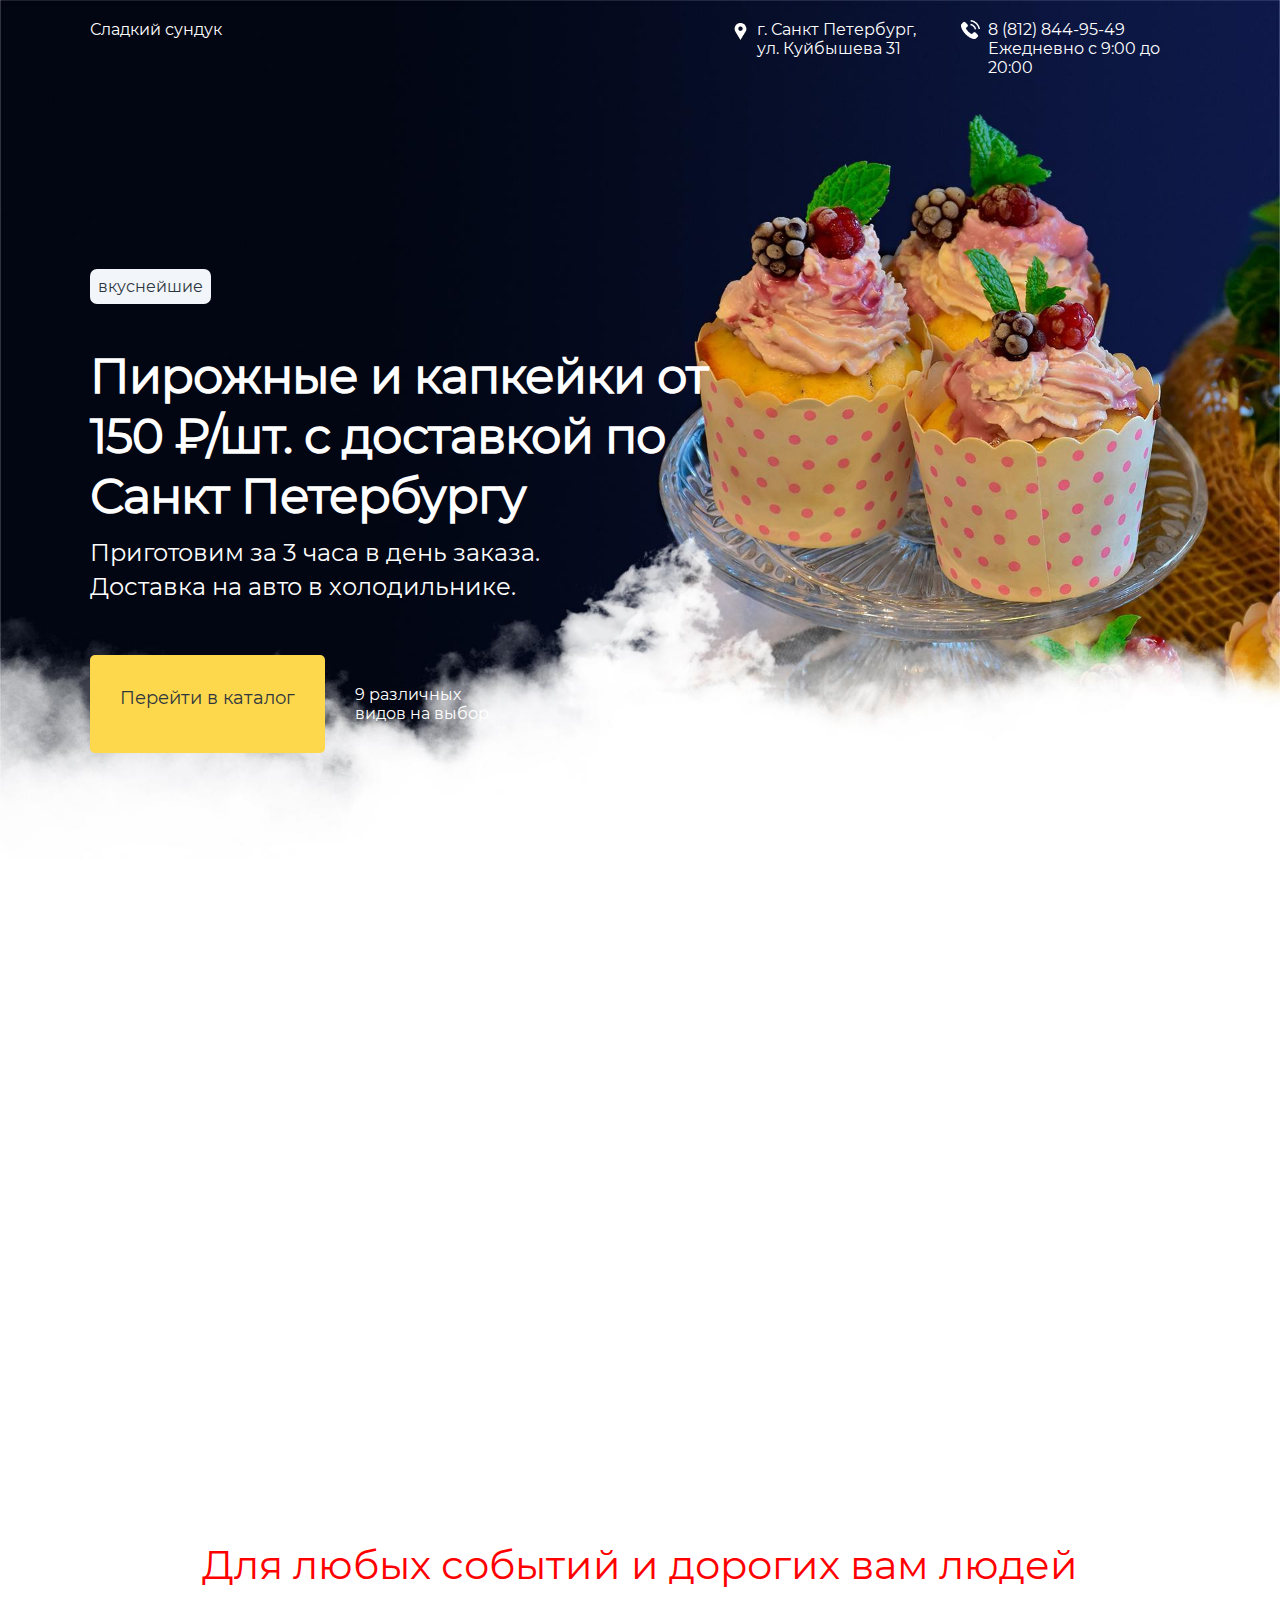
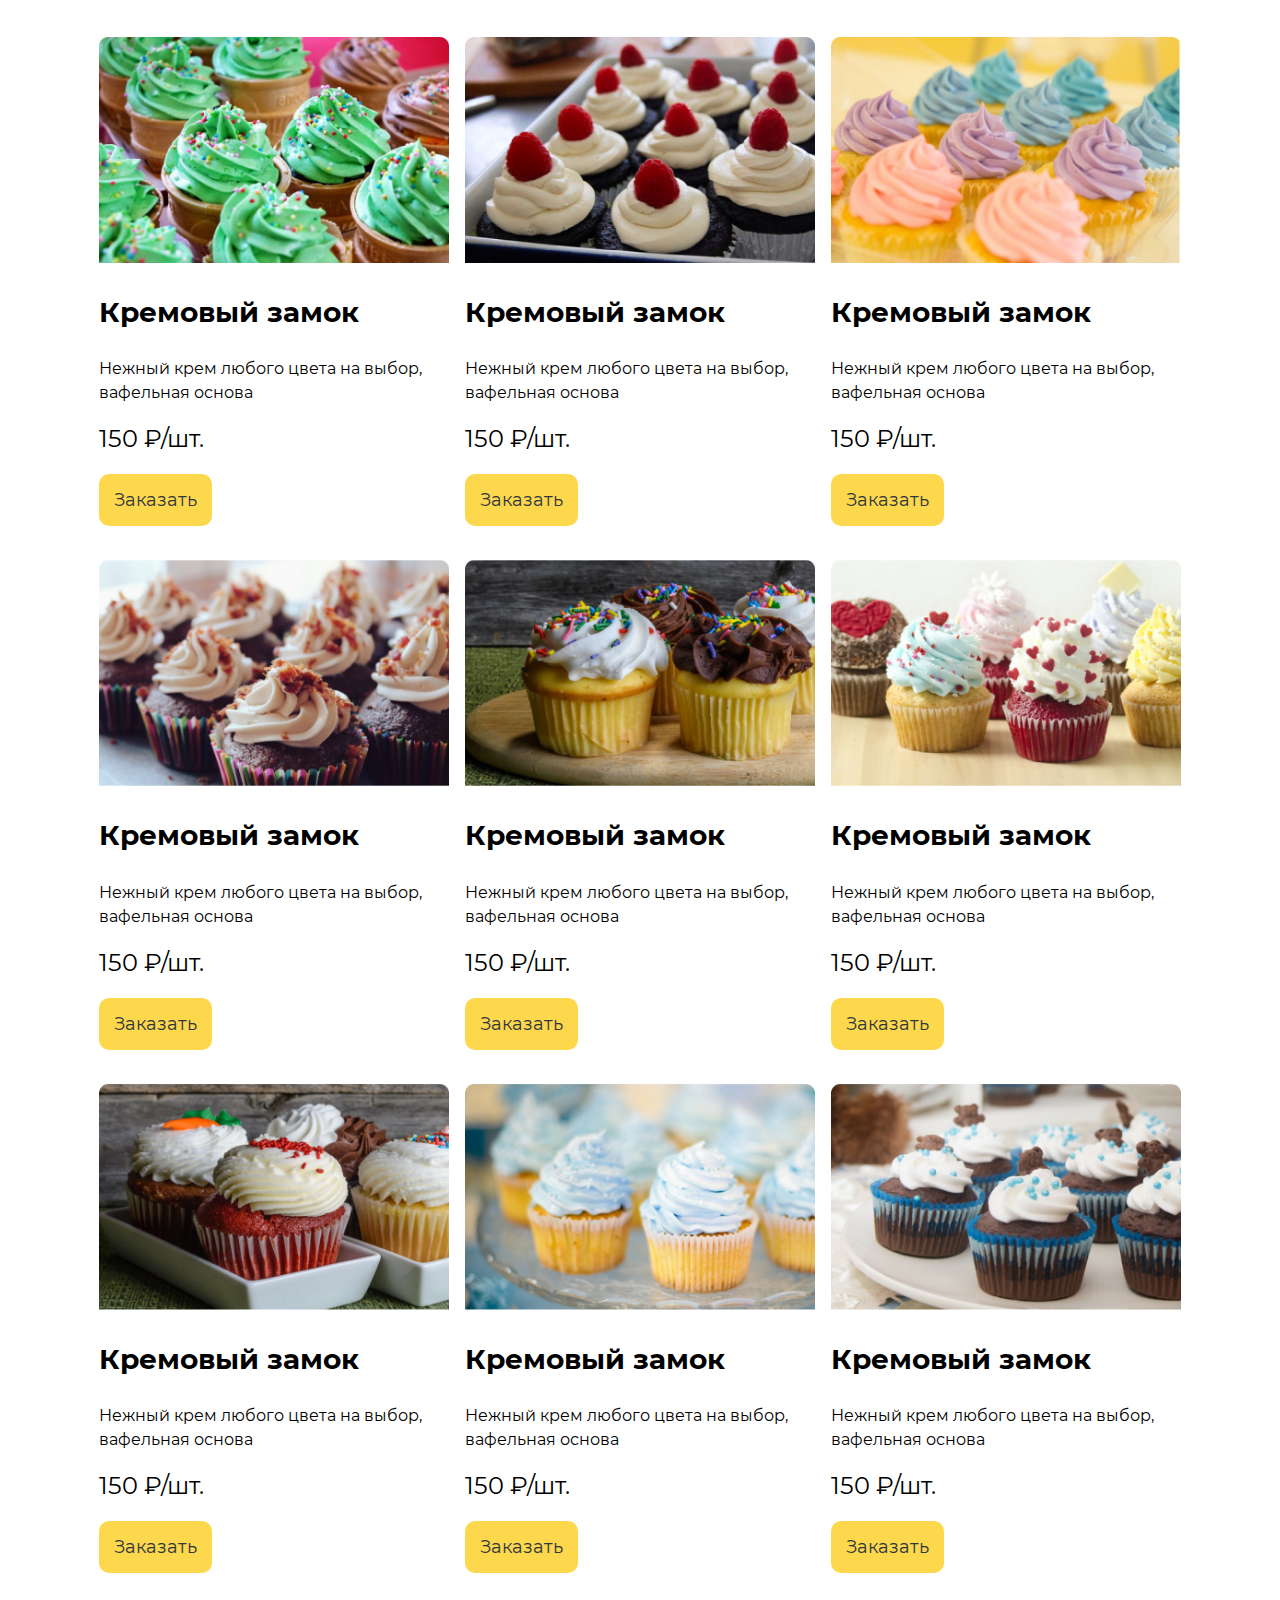
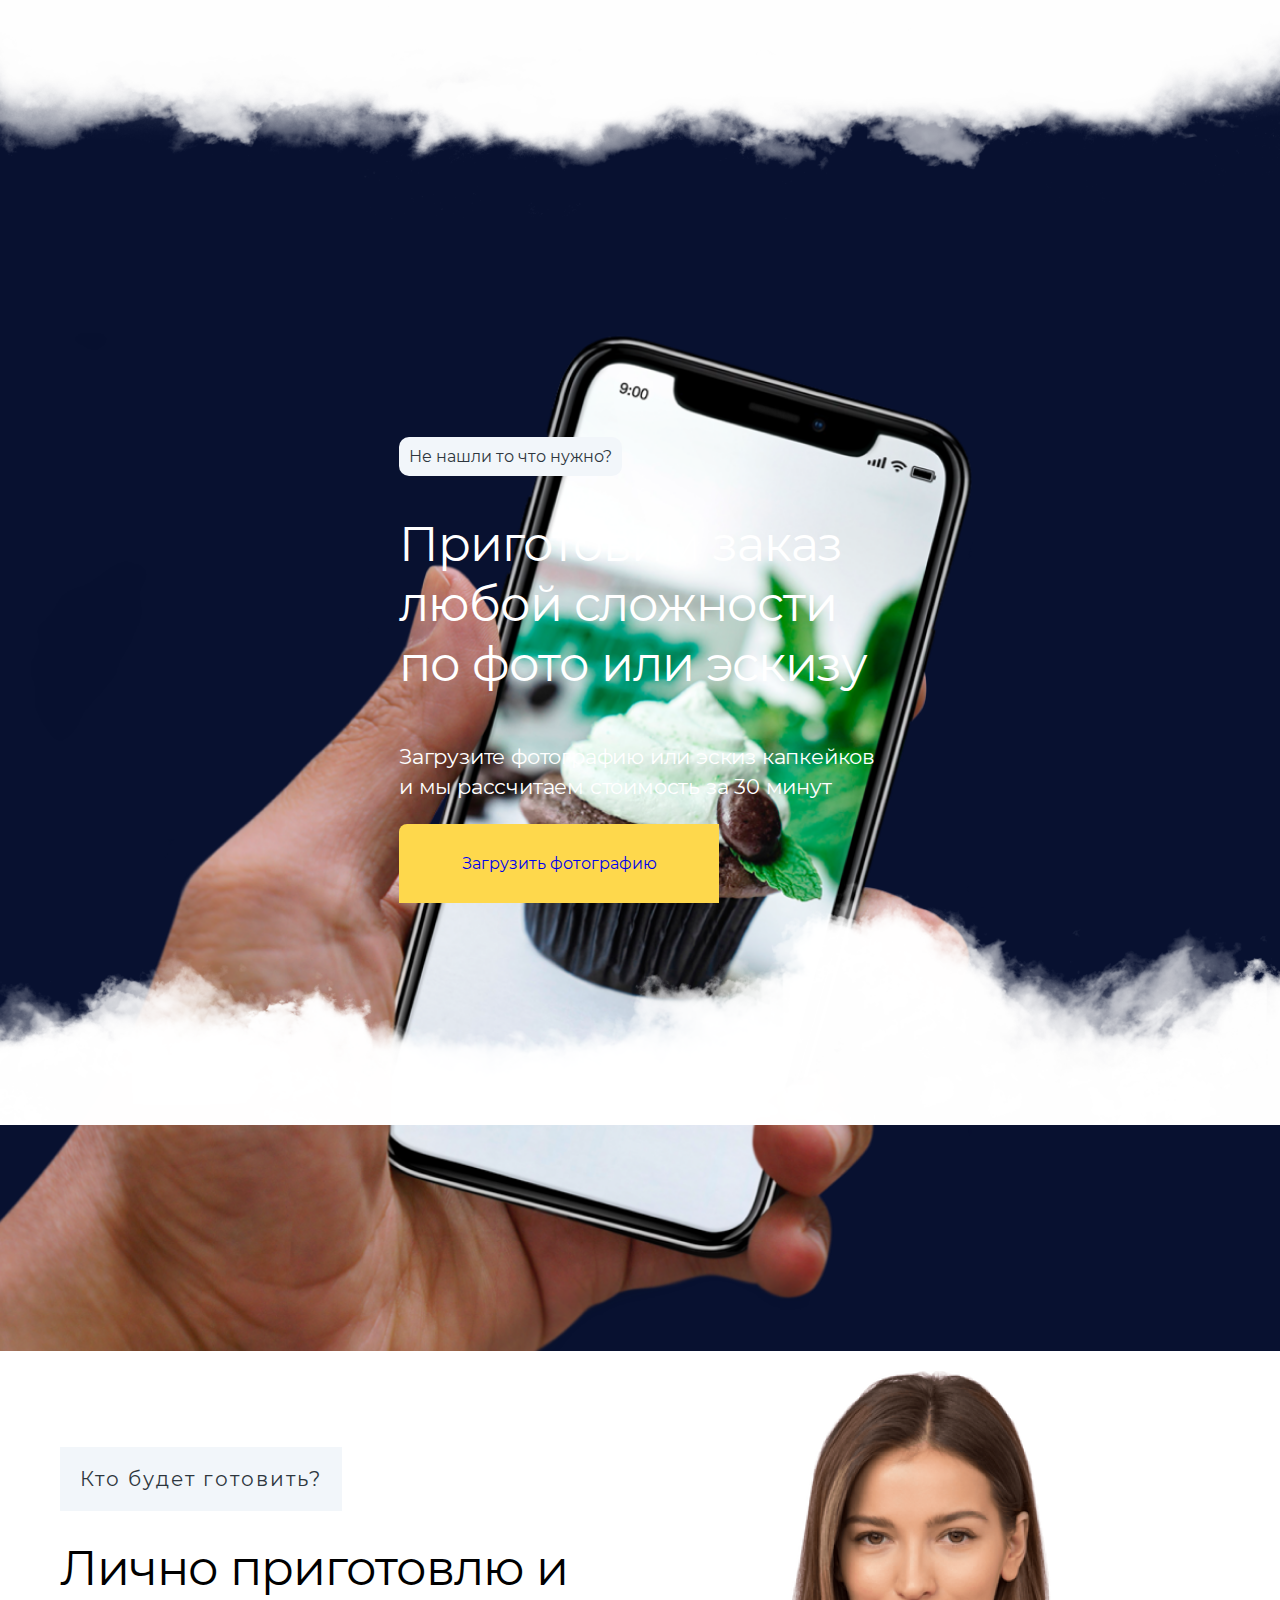
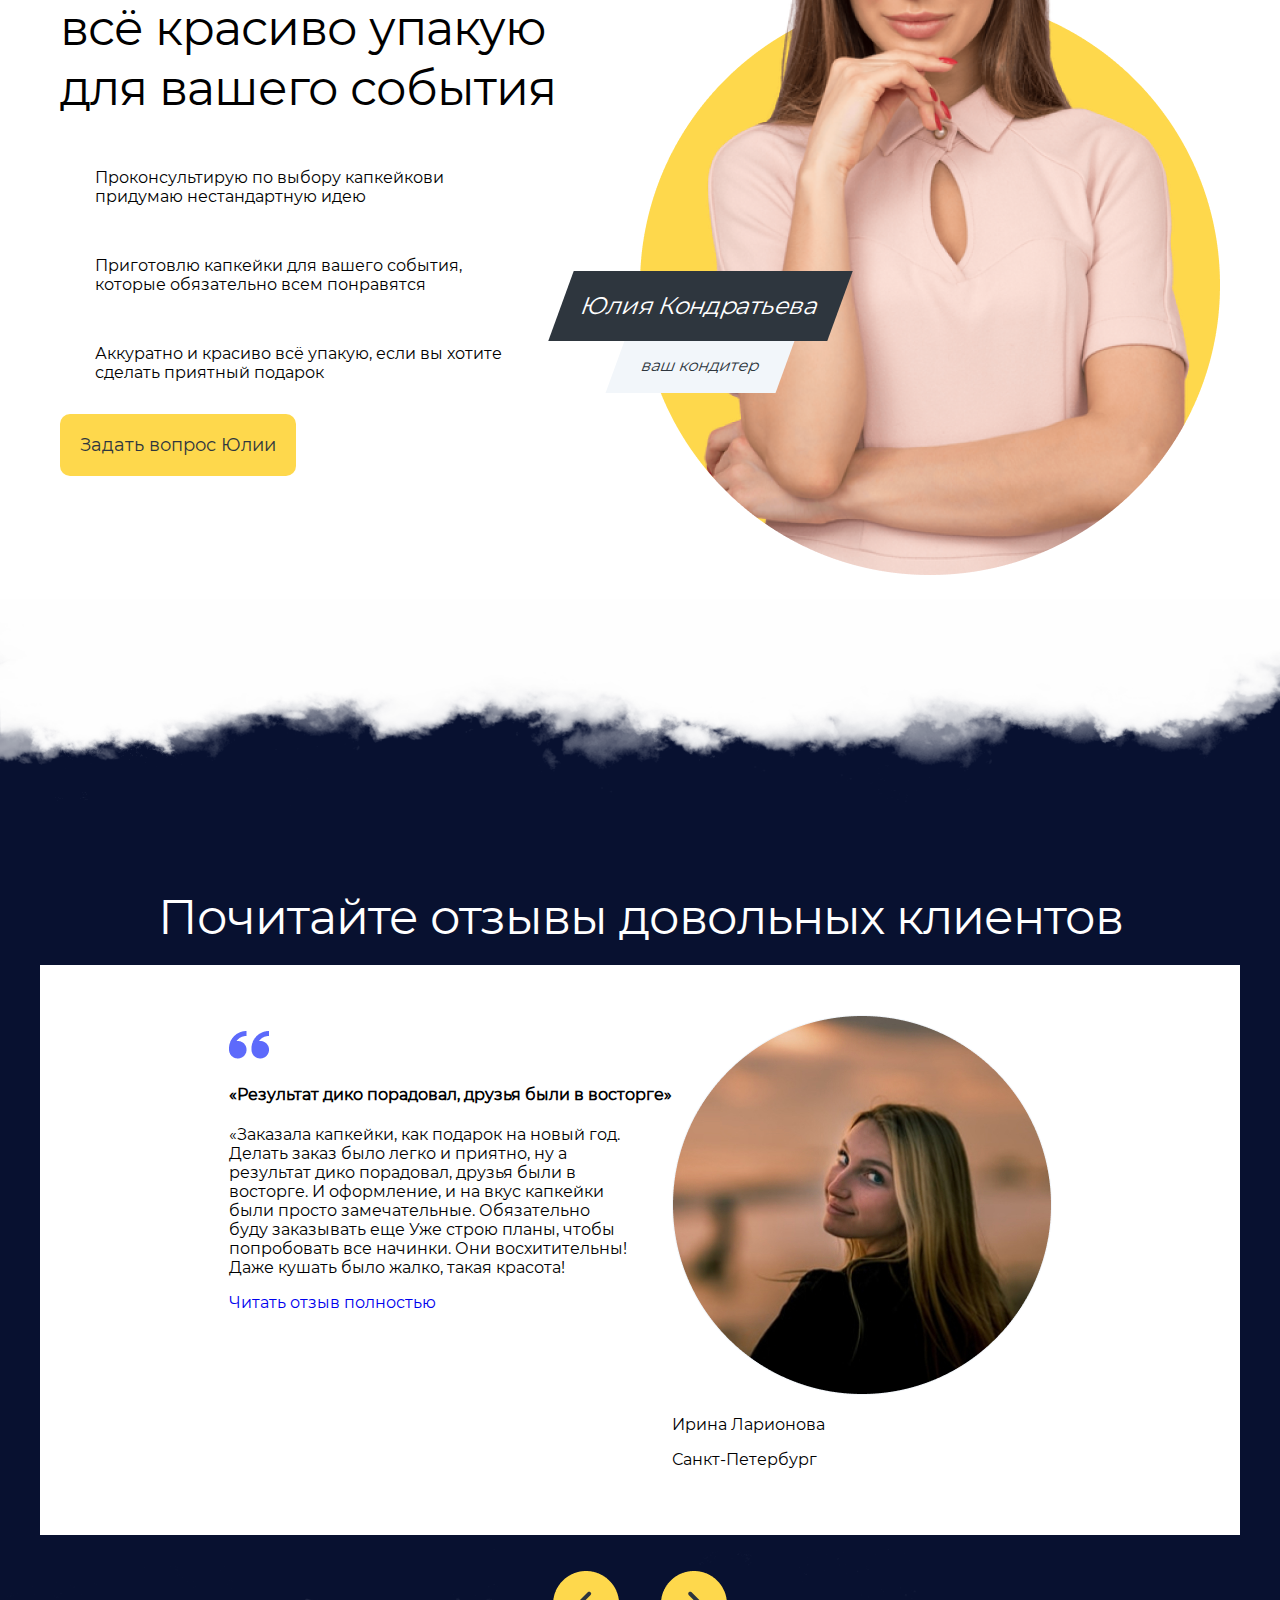
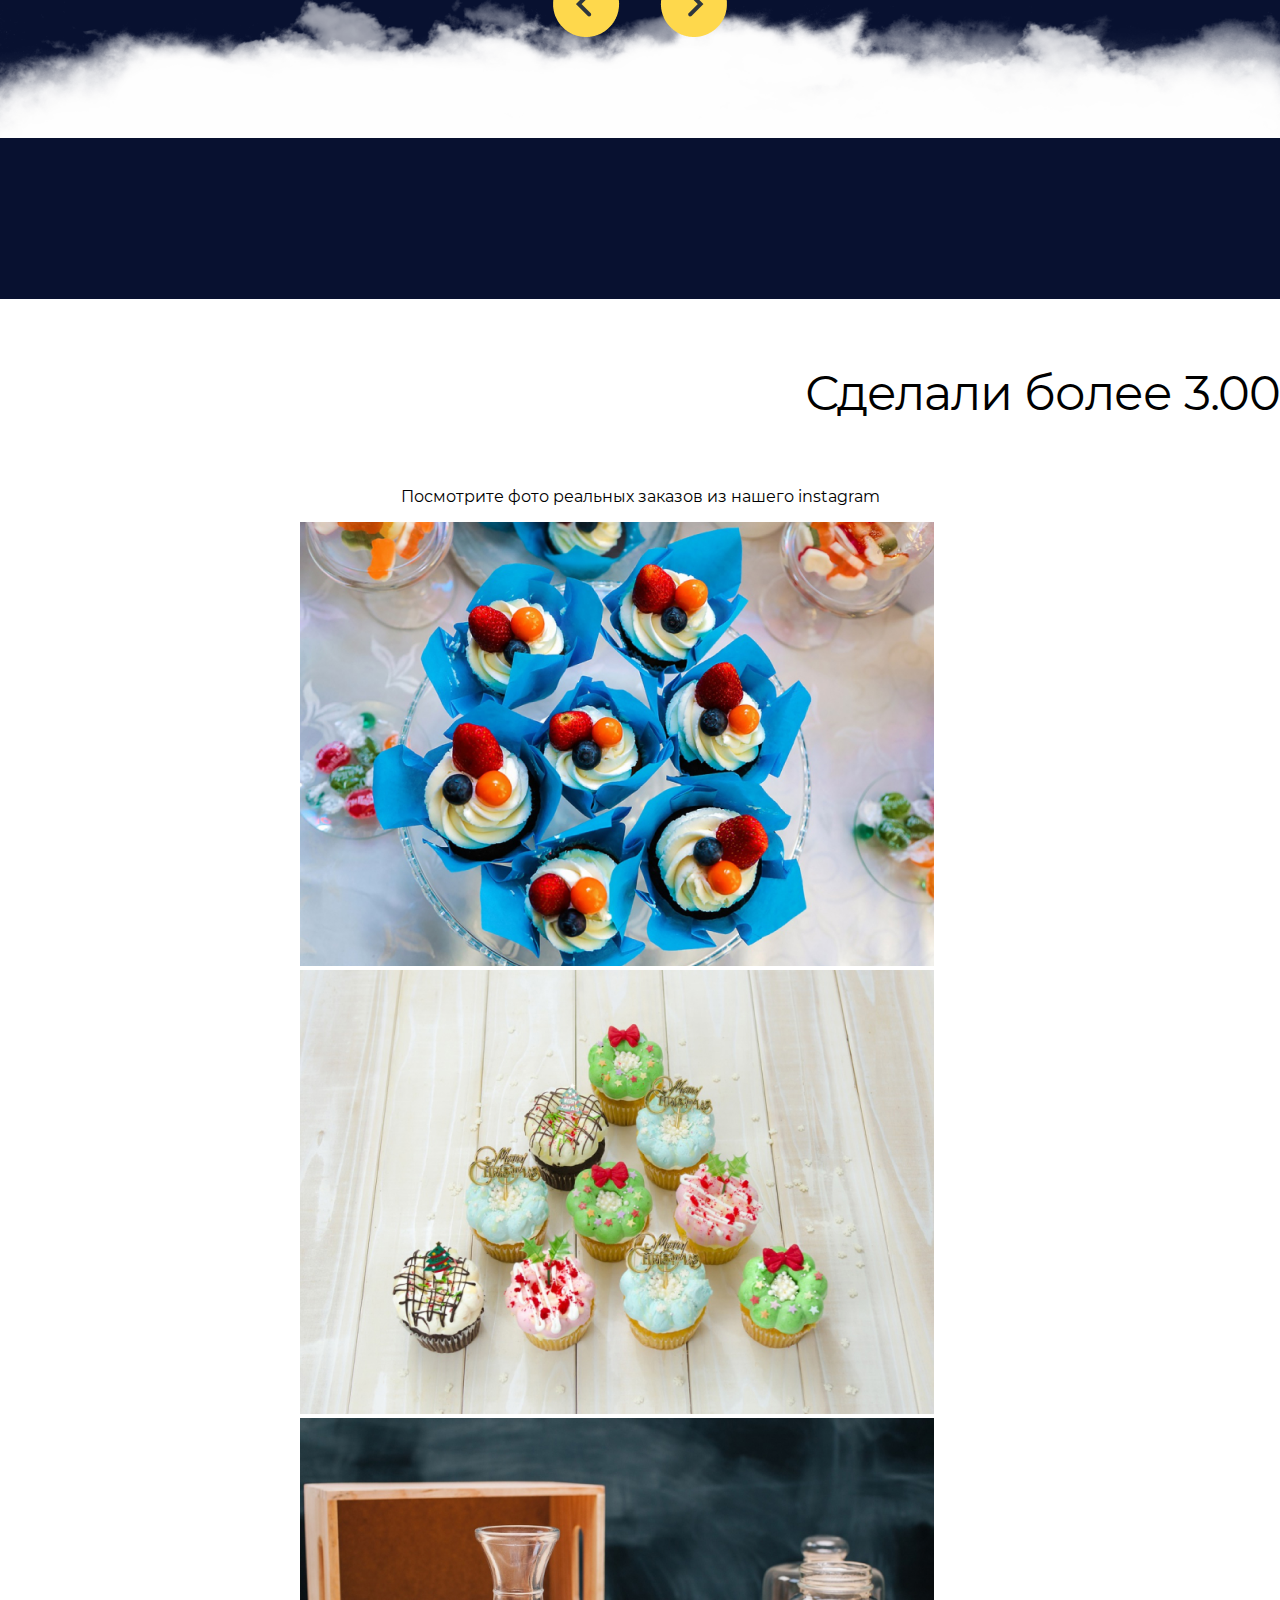
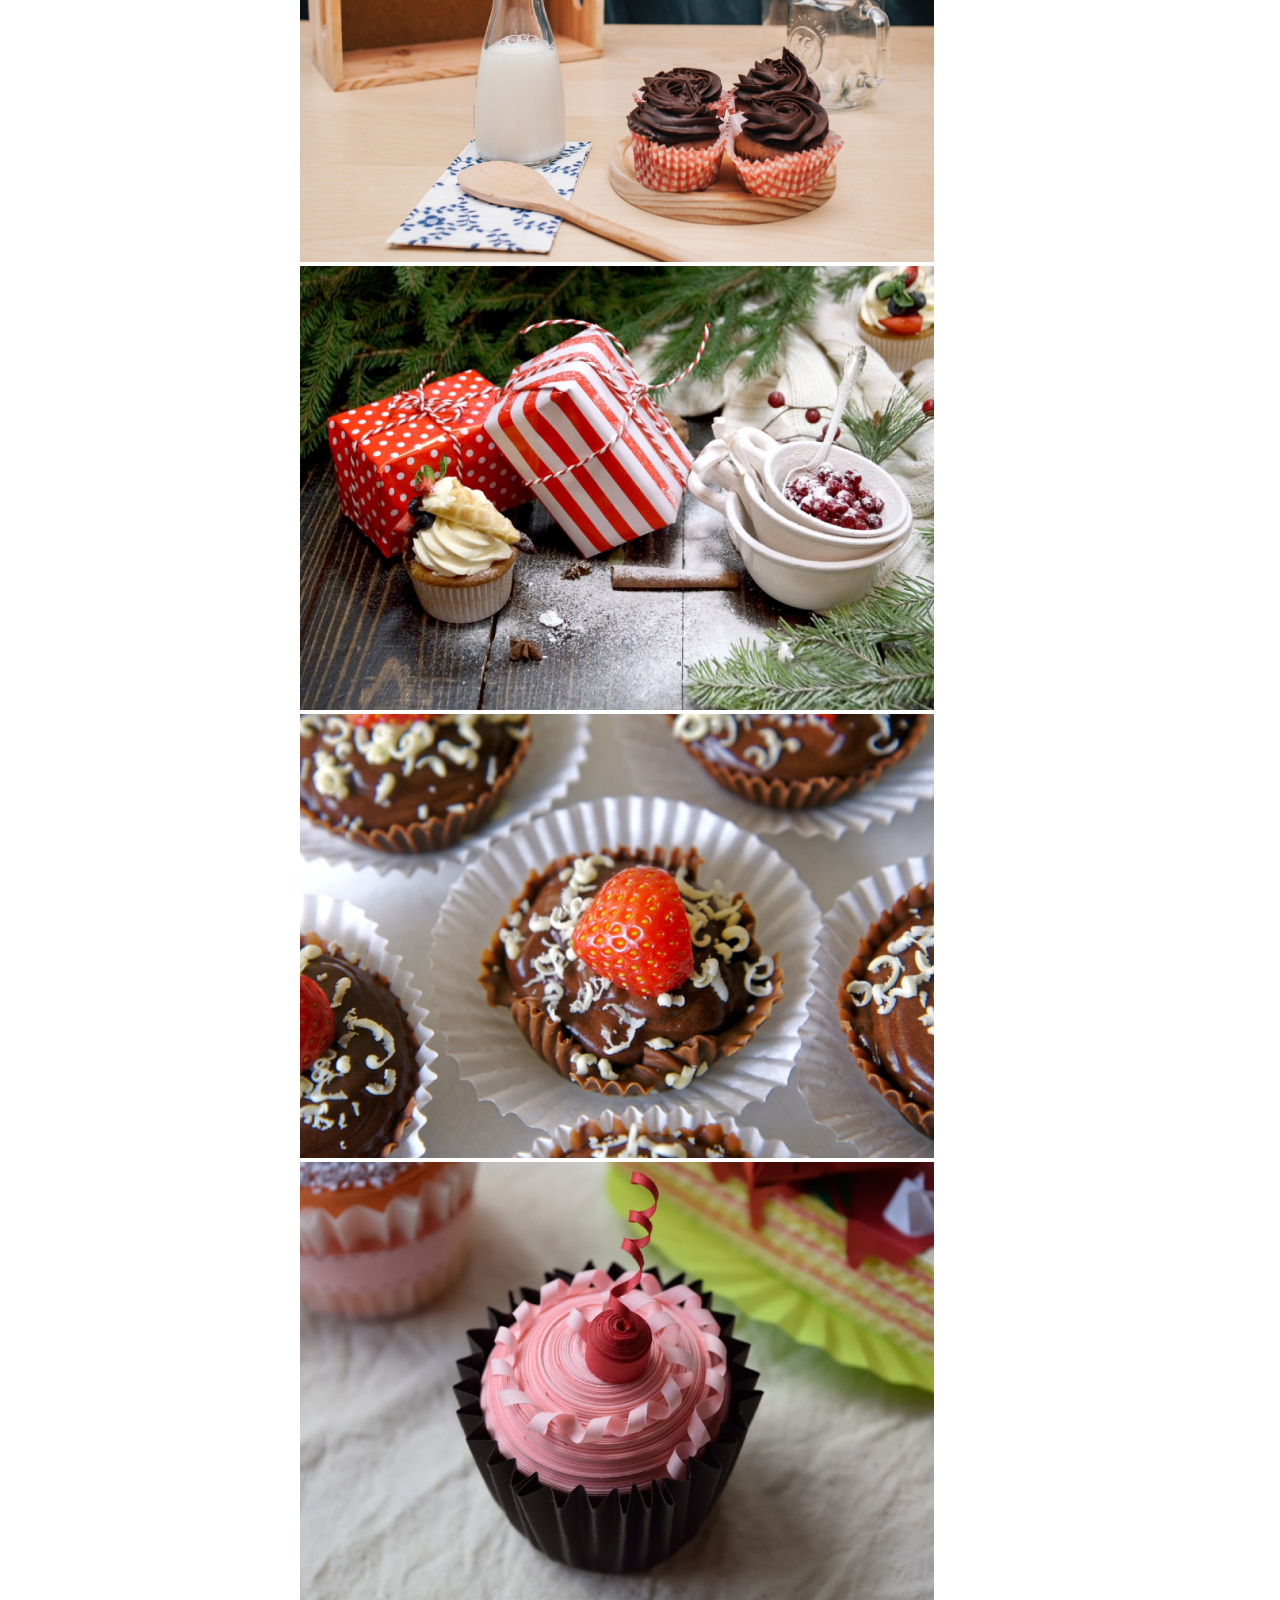
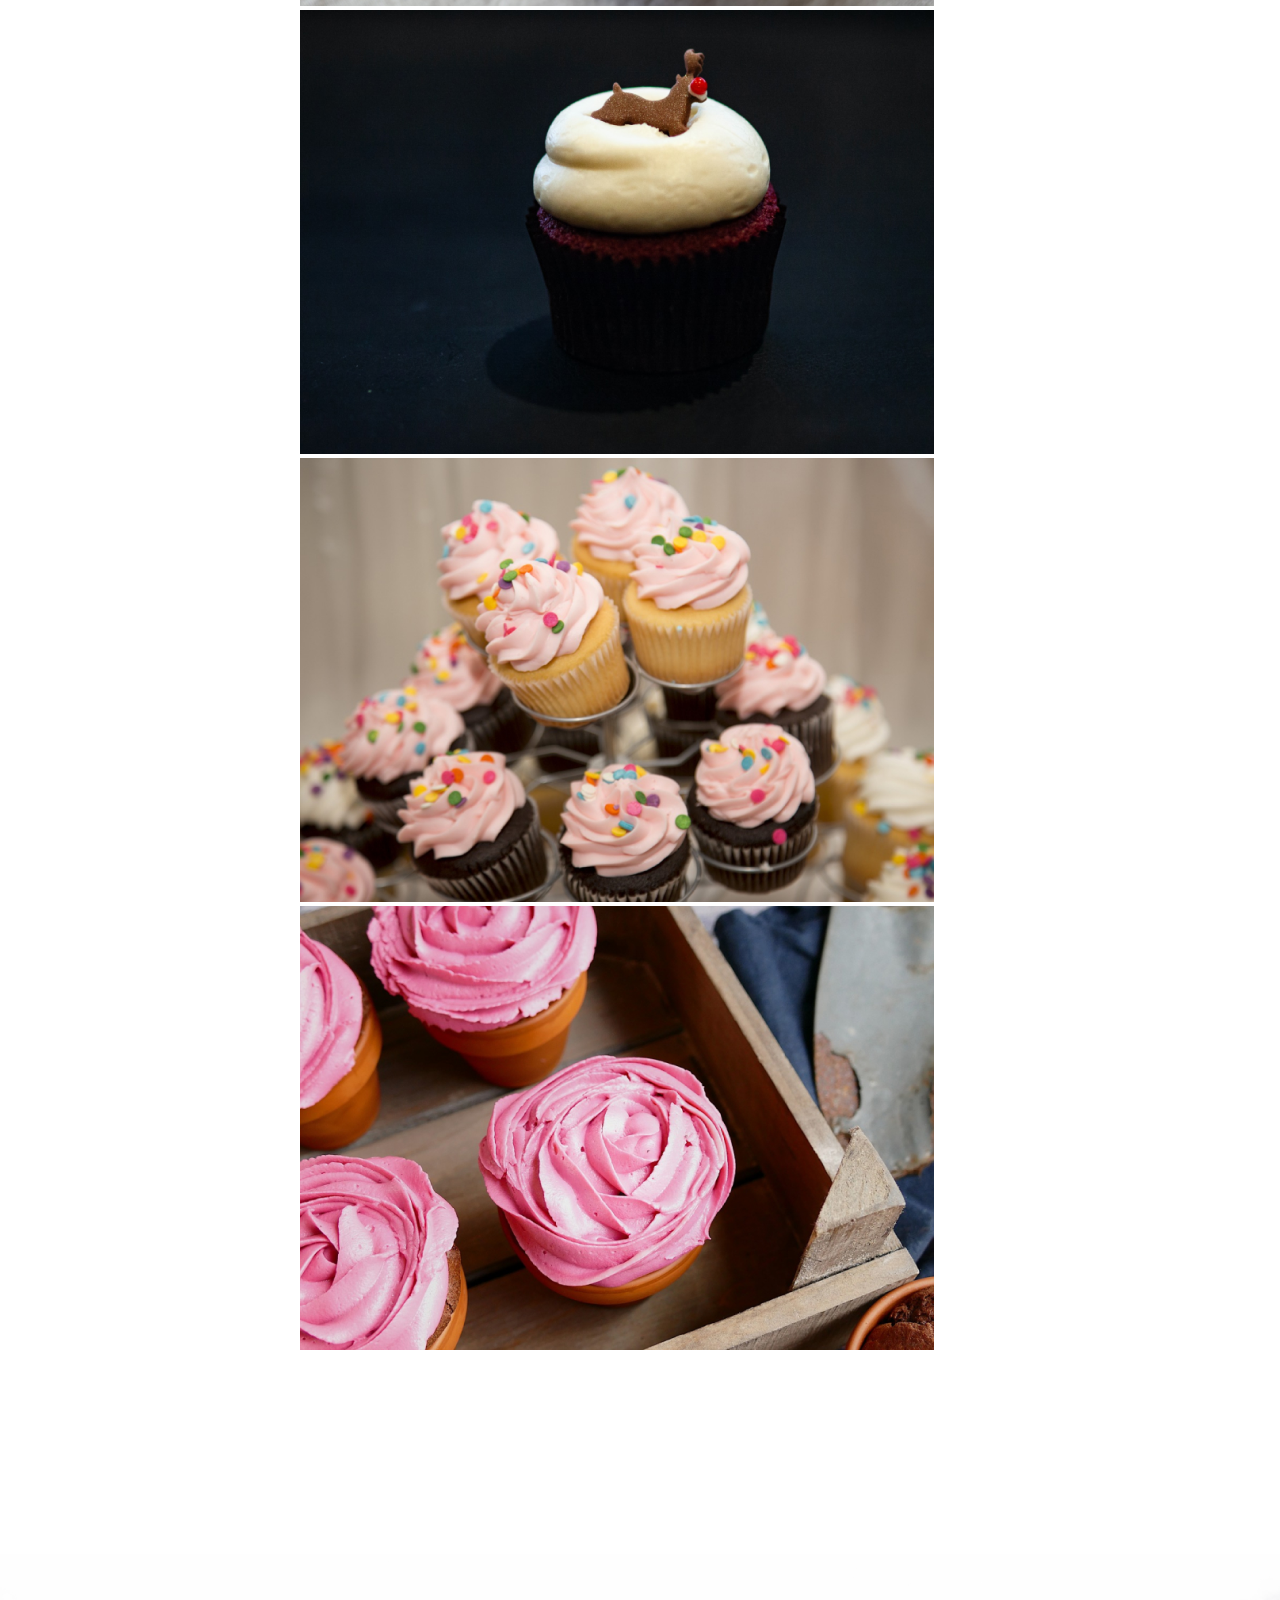
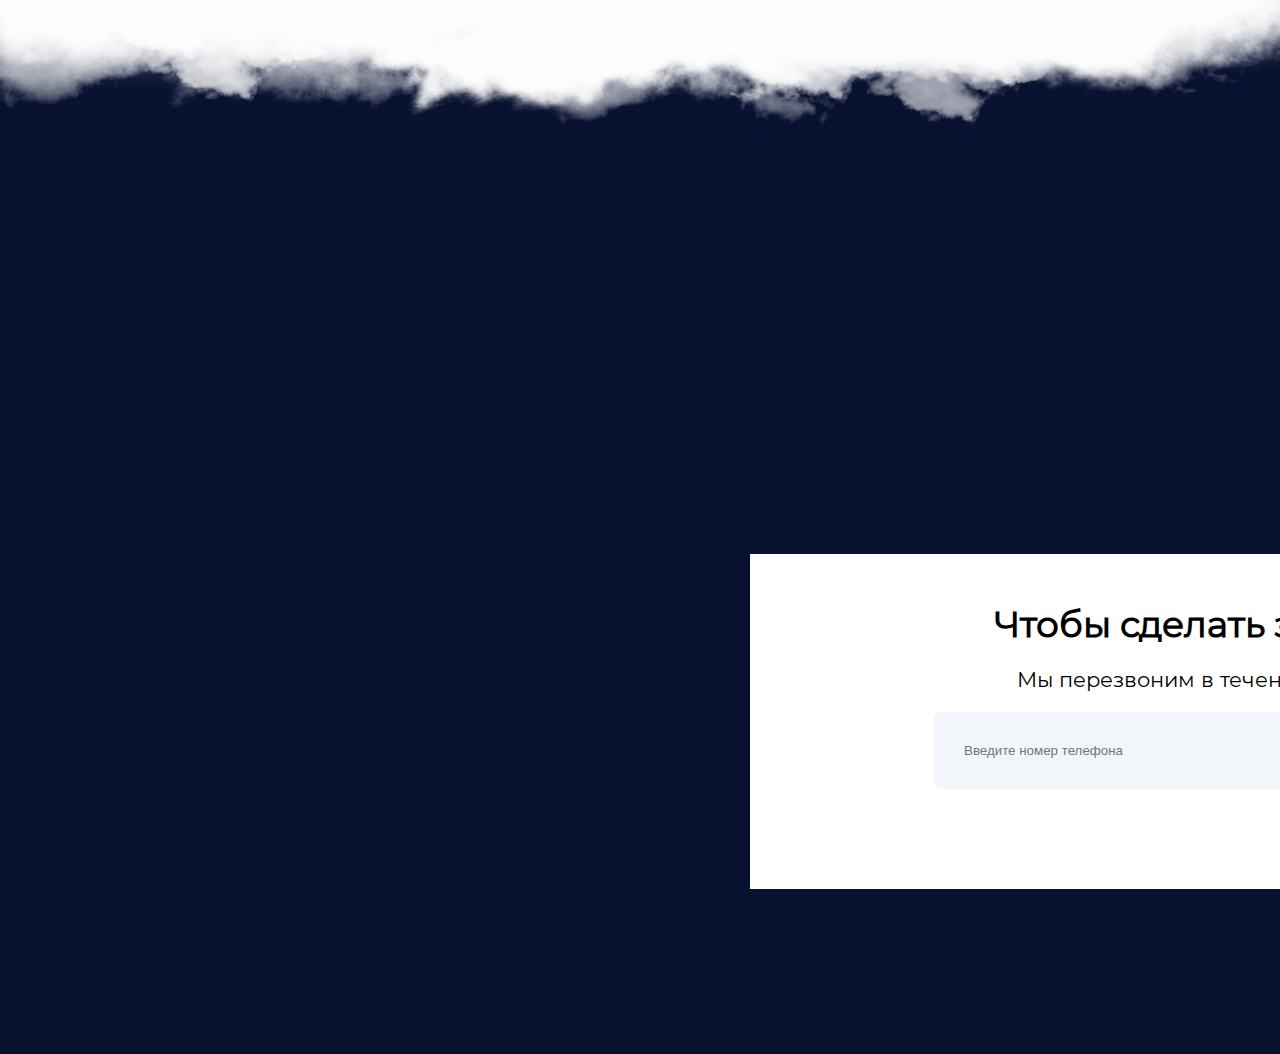
<file: index.html>
<!DOCTYPE html>
<html lang="en">
  <head>
    <meta charset="UTF-8" />
    <meta name="viewport" content="width=device-width, initial-scale=1.0" />
    <title>Document</title>
    <link rel="stylesheet" href="./static/css/app.css" />
    <link rel="stylesheet" href="./static/css/app__mobole_version.css" />
  </head>
  <body>
    <div class="container">
      <div class="header">
        <div class="header__text">
          <p class="header__logo_text">Сладкий сундук</p>
          <div class="headeer__logo__adres">
            <div><img src="./static/icones/location.png" alt="." /></div>
            <div>
              г. Санкт Петербург, <br />
              ул. Куйбышева 31
            </div>
          </div>

          <div class="header__logo_number">
            <div><img src="./static/icones/number.png" alt="." /></div>
            <div>
              8 (812) 844-95-49
              <br />
              Ежедневно с 9:00 до 20:00
            </div>
          </div>
        </div>
        <div class="header__baner">
          <a class="header__baner__button" href="#">вкуснейшие</a>

          <div class="header__h1">
            Пирожные и капкейки от 150 ₽/шт. с доставкой по Санкт Петербургу
          </div>
          <div class="header__p">
            Приготовим за 3 часа в день заказа. <br />
            Доставка на авто в холодильнике.
          </div>
          <div class="header__button">
            <div>Перейти в каталог</div>
            <div>
              9 различных <br />
              видов на выбор
            </div>
          </div>
        </div>
      </div>

      <div class="content">
        <div class="header__text_down">
          <p>Для любых событий и дорогих вам людей</p>
        </div>
        <div class="content__menu_list">
          <div class="menu__list_item">
            <div class="menu__list_item_img">
              <img src="./static/img/img1.png" alt="." />
            </div>
            <div class="menu__list_name">
              <h3>Кремовый замок</h3>
            </div>
            <div class="menu__list_description">
              <p>
                Нежный крем любого цвета на выбор,<br />
                вафельная основа
              </p>
            </div>
            <div class="menu__list_price">150 ₽/шт.</div>
            <div class="menu_list_button">
              <a href="#" class="menu__list_button_a"> Заказать</a>
            </div>
          </div>
          <div class="menu__list_item">
            <div class="menu__list_item_img">
              <img src="./static/img/img2.png" alt="." />
            </div>
            <div class="menu__list_name">
              <h3>Кремовый замок</h3>
            </div>
            <div class="menu__list_description">
              <p>
                Нежный крем любого цвета на выбор,<br />
                вафельная основа
              </p>
            </div>
            <div class="menu__list_price">150 ₽/шт.</div>
            <div class="menu_list_button">
              <a href="#" class="menu__list_button_a"> Заказать</a>
            </div>
          </div>
          <div class="menu__list_item">
            <div class="menu__list_item_img">
              <img src="./static/img/img3.png" alt="." />
            </div>
            <div class="menu__list_name">
              <h3>Кремовый замок</h3>
            </div>
            <div class="menu__list_description">
              <p>
                Нежный крем любого цвета на выбор,<br />
                вафельная основа
              </p>
            </div>
            <div class="menu__list_price">150 ₽/шт.</div>
            <div class="menu_list_button">
              <a href="#" class="menu__list_button_a"> Заказать</a>
            </div>
          </div>
          <div class="menu__list_item">
            <div class="menu__list_item_img">
              <img src="./static/img/img4.png" alt="." />
            </div>
            <div class="menu__list_name">
              <h3>Кремовый замок</h3>
            </div>
            <div class="menu__list_description">
              <p>
                Нежный крем любого цвета на выбор,<br />
                вафельная основа
              </p>
            </div>
            <div class="menu__list_price">150 ₽/шт.</div>
            <div class="menu_list_button">
              <a href="#" class="menu__list_button_a"> Заказать</a>
            </div>
          </div>
          <div class="menu__list_item">
            <div class="menu__list_item_img">
              <img src="./static/img/img5.png" alt="." />
            </div>
            <div class="menu__list_name">
              <h3>Кремовый замок</h3>
            </div>
            <div class="menu__list_description">
              <p>
                Нежный крем любого цвета на выбор,<br />
                вафельная основа
              </p>
            </div>
            <div class="menu__list_price">150 ₽/шт.</div>
            <div class="menu_list_button">
              <a href="#" class="menu__list_button_a"> Заказать</a>
            </div>
          </div>
          <div class="menu__list_item">
            <div class="menu__list_item_img">
              <img src="./static/img/img6.png" alt="." />
            </div>
            <div class="menu__list_name">
              <h3>Кремовый замок</h3>
            </div>
            <div class="menu__list_description">
              <p>
                Нежный крем любого цвета на выбор,<br />
                вафельная основа
              </p>
            </div>
            <div class="menu__list_price">150 ₽/шт.</div>
            <div class="menu_list_button">
              <a href="#" class="menu__list_button_a"> Заказать</a>
            </div>
          </div>
          <div class="menu__list_item">
            <div class="menu__list_item_img">
              <img src="./static/img/img7.png" alt="." />
            </div>
            <div class="menu__list_name">
              <h3>Кремовый замок</h3>
            </div>
            <div class="menu__list_description">
              <p>
                Нежный крем любого цвета на выбор,<br />
                вафельная основа
              </p>
            </div>
            <div class="menu__list_price">150 ₽/шт.</div>
            <div class="menu_list_button">
              <a href="#" class="menu__list_button_a"> Заказать</a>
            </div>
          </div>
          <div class="menu__list_item">
            <div class="menu__list_item_img">
              <img src="./static/img/img8.png" alt="." />
            </div>
            <div class="menu__list_name">
              <h3>Кремовый замок</h3>
            </div>
            <div class="menu__list_description">
              <p>
                Нежный крем любого цвета на выбор,<br />
                вафельная основа
              </p>
            </div>
            <div class="menu__list_price">150 ₽/шт.</div>
            <div class="menu_list_button">
              <a href="#" class="menu__list_button_a"> Заказать</a>
            </div>
          </div>
          <div class="menu__list_item">
            <div class="menu__list_item_img">
              <img src="./static/img/img9.png" alt="." />
            </div>
            <div class="menu__list_name">
              <h3>Кремовый замок</h3>
            </div>
            <div class="menu__list_description">
              <p>
                Нежный крем любого цвета на выбор,<br />
                вафельная основа
              </p>
            </div>
            <div class="menu__list_price">150 ₽/шт.</div>
            <div class="menu_list_button">
              <a href="#" class="menu__list_button_a"> Заказать</a>
            </div>
          </div>
        </div>
      </div>

      <div class="banner">
        <div class="banner__text">
          <a href="#" class="baner__button">Не нашли то что нужно?</a>
          <h3>Приготовим заказ любой сложности по фото или эскизу</h3>
          <p>
            Загрузите фотографию или эскиз капкейков и мы рассчитаем стоимость
            за 30 минут
          </p>
          <a href="#" class="banner_text2">Загрузить фотографию</a>
        </div>
      </div>

      <div class="contact">
        <div class="contact__text">
          <a href="#" class="contact__text_button1">Кто будет готовить?</a>
          <h3>Лично приготовлю и всё красиво упакую для вашего события</h3>
          <ul>
            <li>
              Проконсультирую по выбору капкейкови придумаю нестандартную идею
            </li>
            <li>
              Приготовлю капкейки для вашего события, которые обязательно всем
              понравятся
            </li>
            <li>
              Аккуратно и красиво всё упакую, если вы хотите сделать приятный
              подарок
            </li>
          </ul>

          <a href="#" class="contact__text_button2">Задать вопрос Юлии</a>
        </div>
        <div class="contact__img">
          <img src="./static/img/woman.png" alt="." />

          <div class="contact__img_name1">Юлия Кондратьева</div>
          <div class="contact__img_name2">ваш кондитер</div>
        </div>
      </div>

      <div class="reviews">
        <div class="reviews__text">
          <h3>Почитайте отзывы довольных клиентов</h3>
        </div>
        <div class="reviews__item">
          <div class="reviews__item_text">
            <p>
              <img src="./static/img/quotes.png" alt="" />
            </p>
            <h4>«Результат дико порадовал, друзья были в восторге»</h4>
            <p class="reviews__item_text1">
              «Заказала капкейки, как подарок на новый год. Делать заказ было
              легко и приятно, ну а результат дико порадовал, друзья были в
              восторге. И оформление, и на вкус капкейки были просто
              замечательные. Обязательно буду заказывать еще Уже строю планы,
              чтобы попробовать все начинки. Они восхитительны! Даже кушать было
              жалко, такая красота!
            </p>

            <a href="#" class="reviews__item_button">Читать отзыв полностью</a>
          </div>
          <div class="reviews__item_img">
            <img
              class="reviews__item_img1"
              src="./static/img/commentator1.png"
              alt=""
            />
            <p>Ирина Ларионова</p>
            <p>Санкт-Петербург</p>
          </div>
        </div>
        <ul class="reviews__controls">
          <li>
            <a href="#"><img src="./static/img/left.png" alt="" /></a>
          </li>

          <li>
            <a href="#"><img src="./static/img/right.png" alt="" /></a>
          </li>
        </ul>
      </div>

      <div class="content__menu">
        <div class="content__menu-text">
          <h4>Сделали более 3.000 заказов за 2 года</h4>
          <p>Посмотрите фото реальных заказов из нашего instagram</p>
        </div>

        <div class="content__menu_menu">
          <img src="./static/img/food0.png" alt="." />
          <img src="./static/img/food1.png" alt="." />
          <img src="./static/img/food2.png" alt="." />
          <img src="./static/img/food3.png" alt="." />
          <img src="./static/img/food4.png" alt="." />
          <img src="./static/img/food5.png" alt="." />
          <img src="./static/img/food6.png" alt="." />
          <img src="./static/img/food7.png" alt="." />
          <img src="./static/img/food8.png" alt="." />
        </div>
      </div>

      <div class="form">
        <div class="application__form">
          <form action="#" method="post">
            <h4>Чтобы сделать заказ, укажите ваш телефон:</h4>
            <p>
              Мы перезвоним в течение 15 минут, чтобы уточнить ваши пожелания.
            </p>
            <div class="form__row">
              <input
                type="tel"
                name="phone"
                placeholder="Введите номер телефона"
                required
              />

              <a href="#">Сделать зака</a>
            </div>
          </form>
        </div>
      </div>
    </div>
  </body>
</html>
</file>
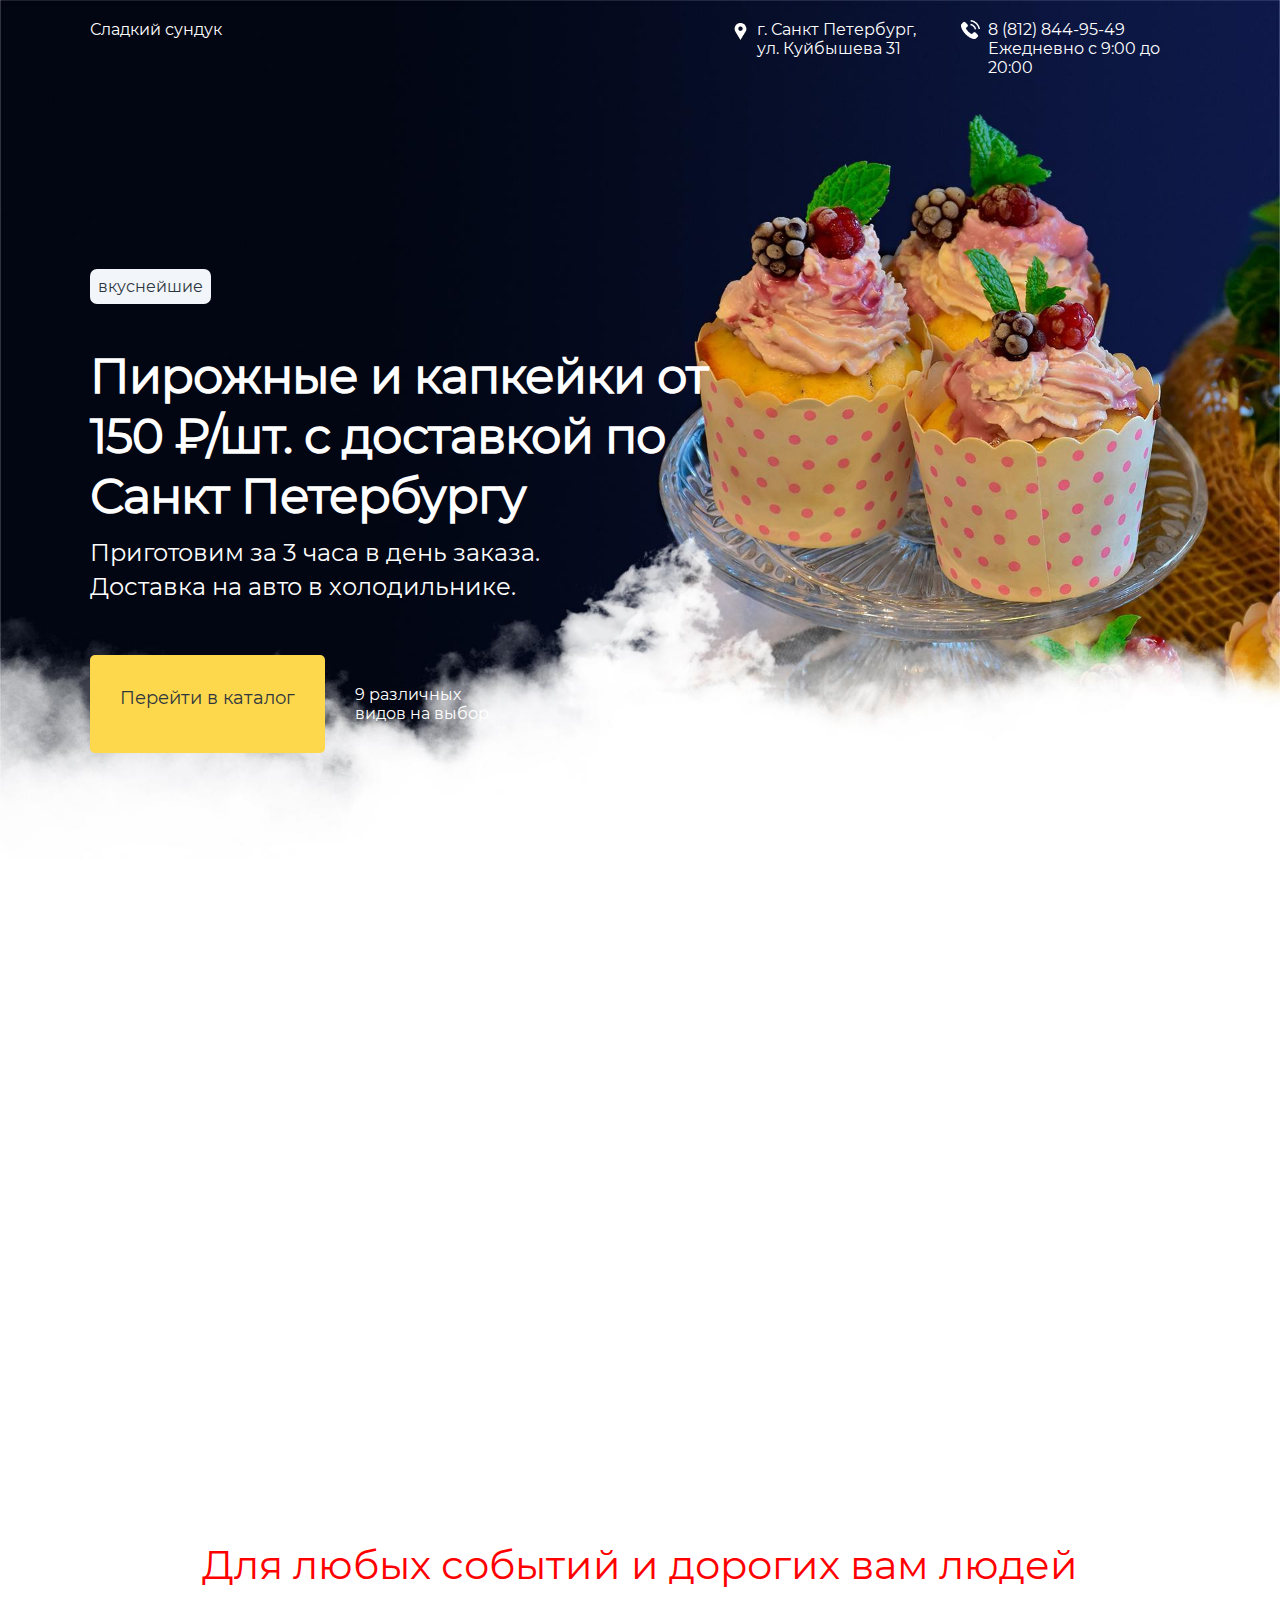
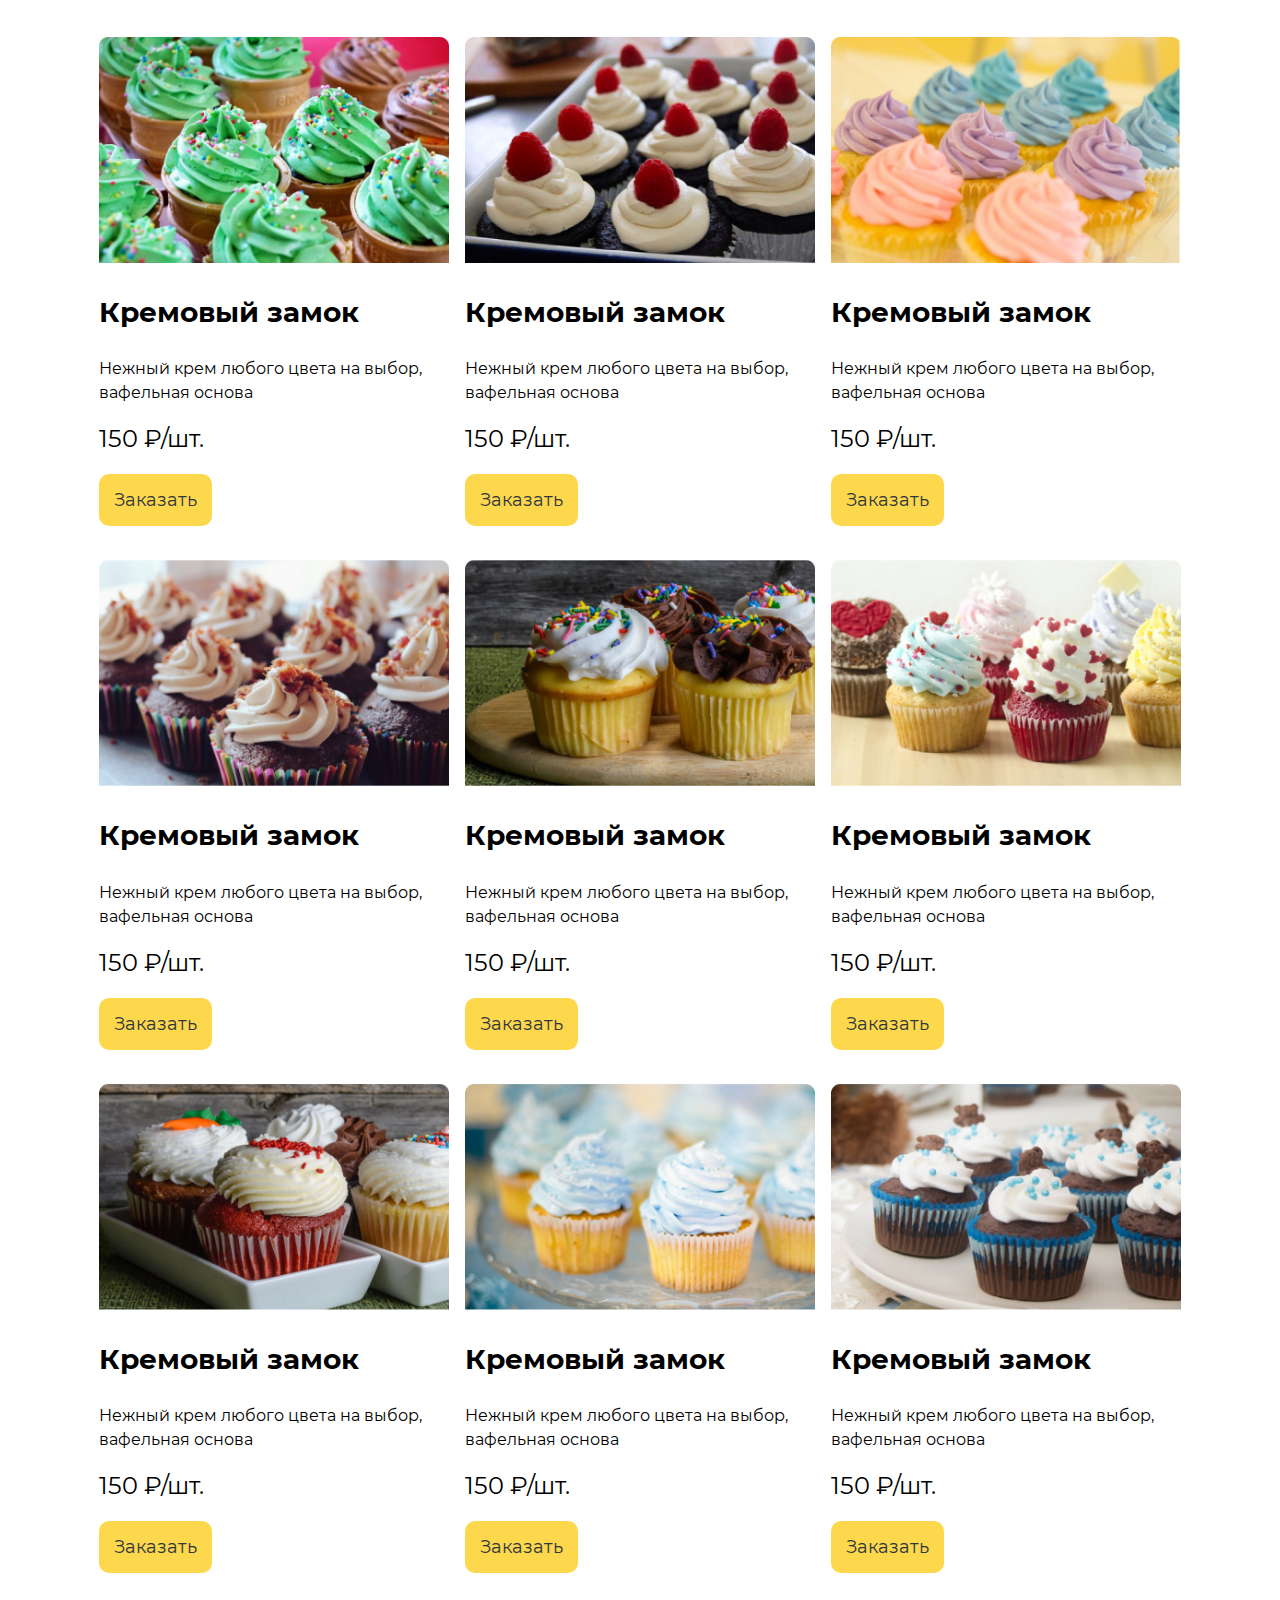
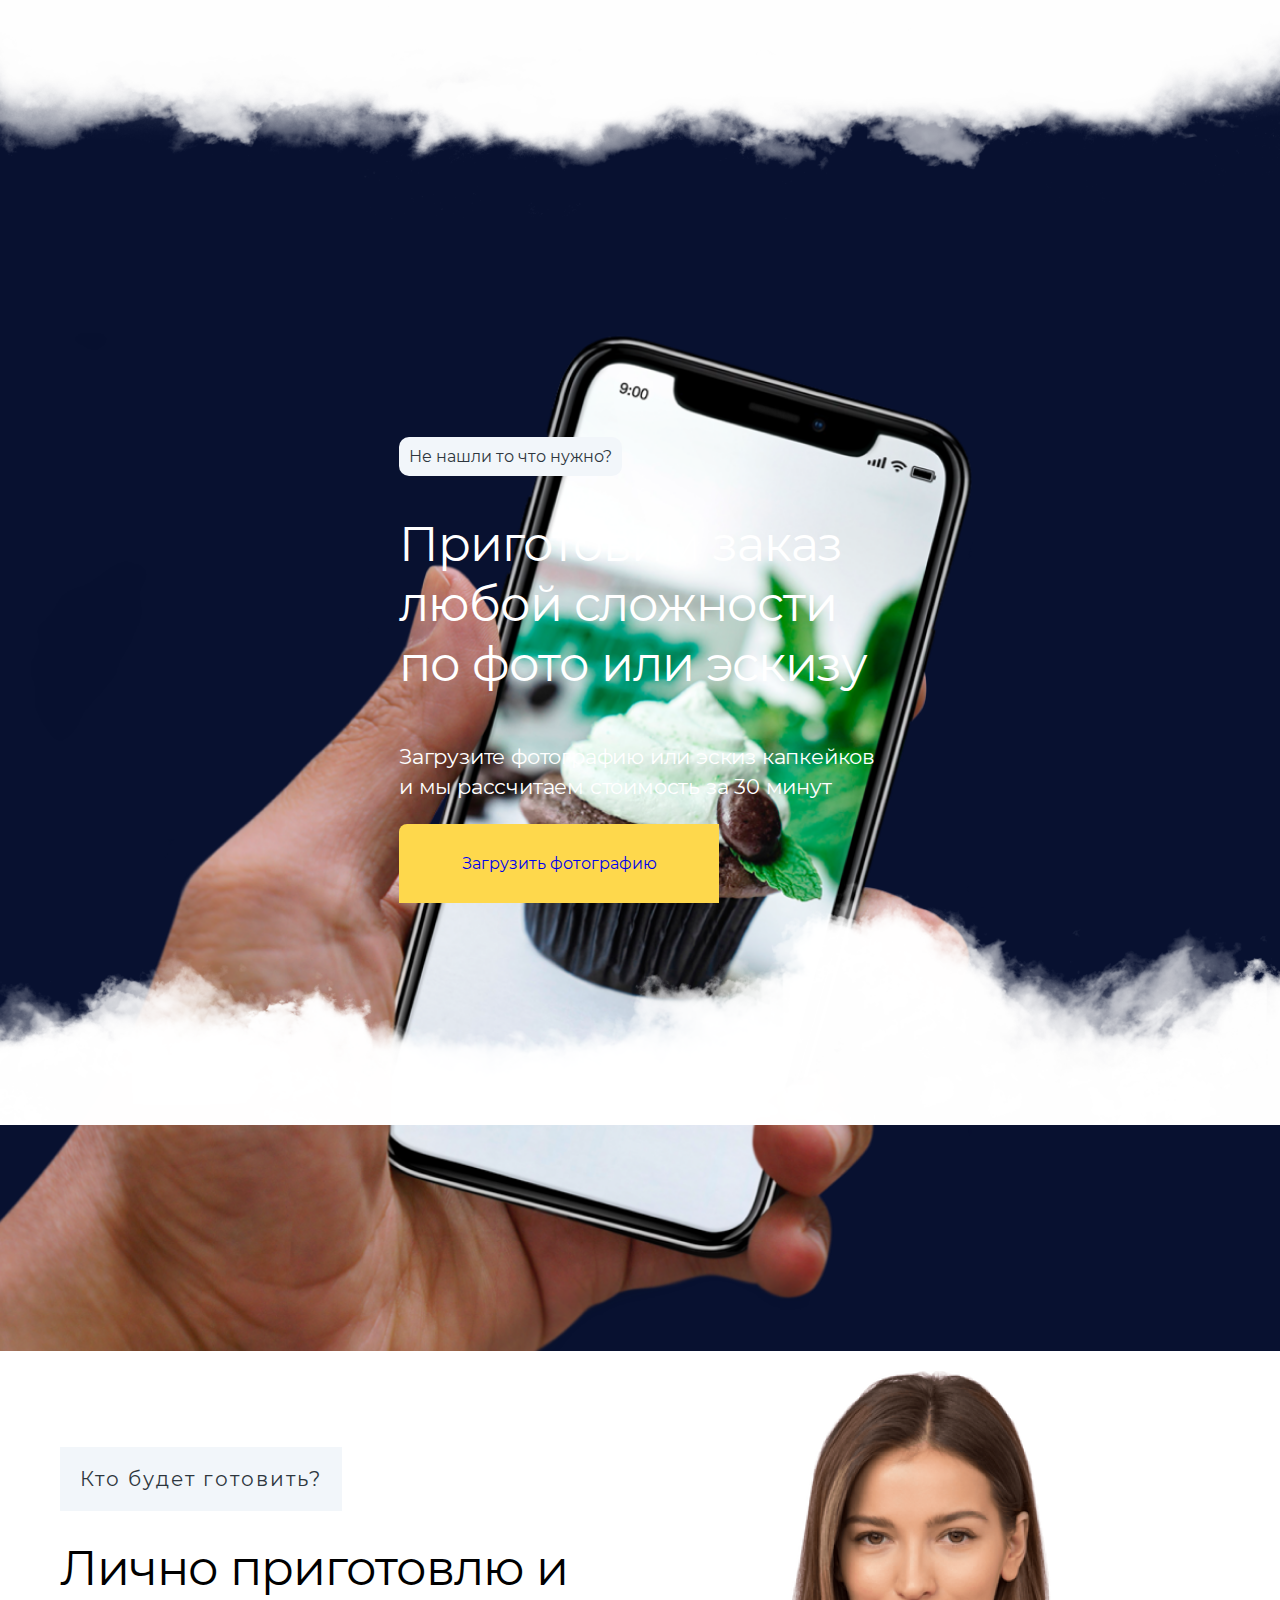
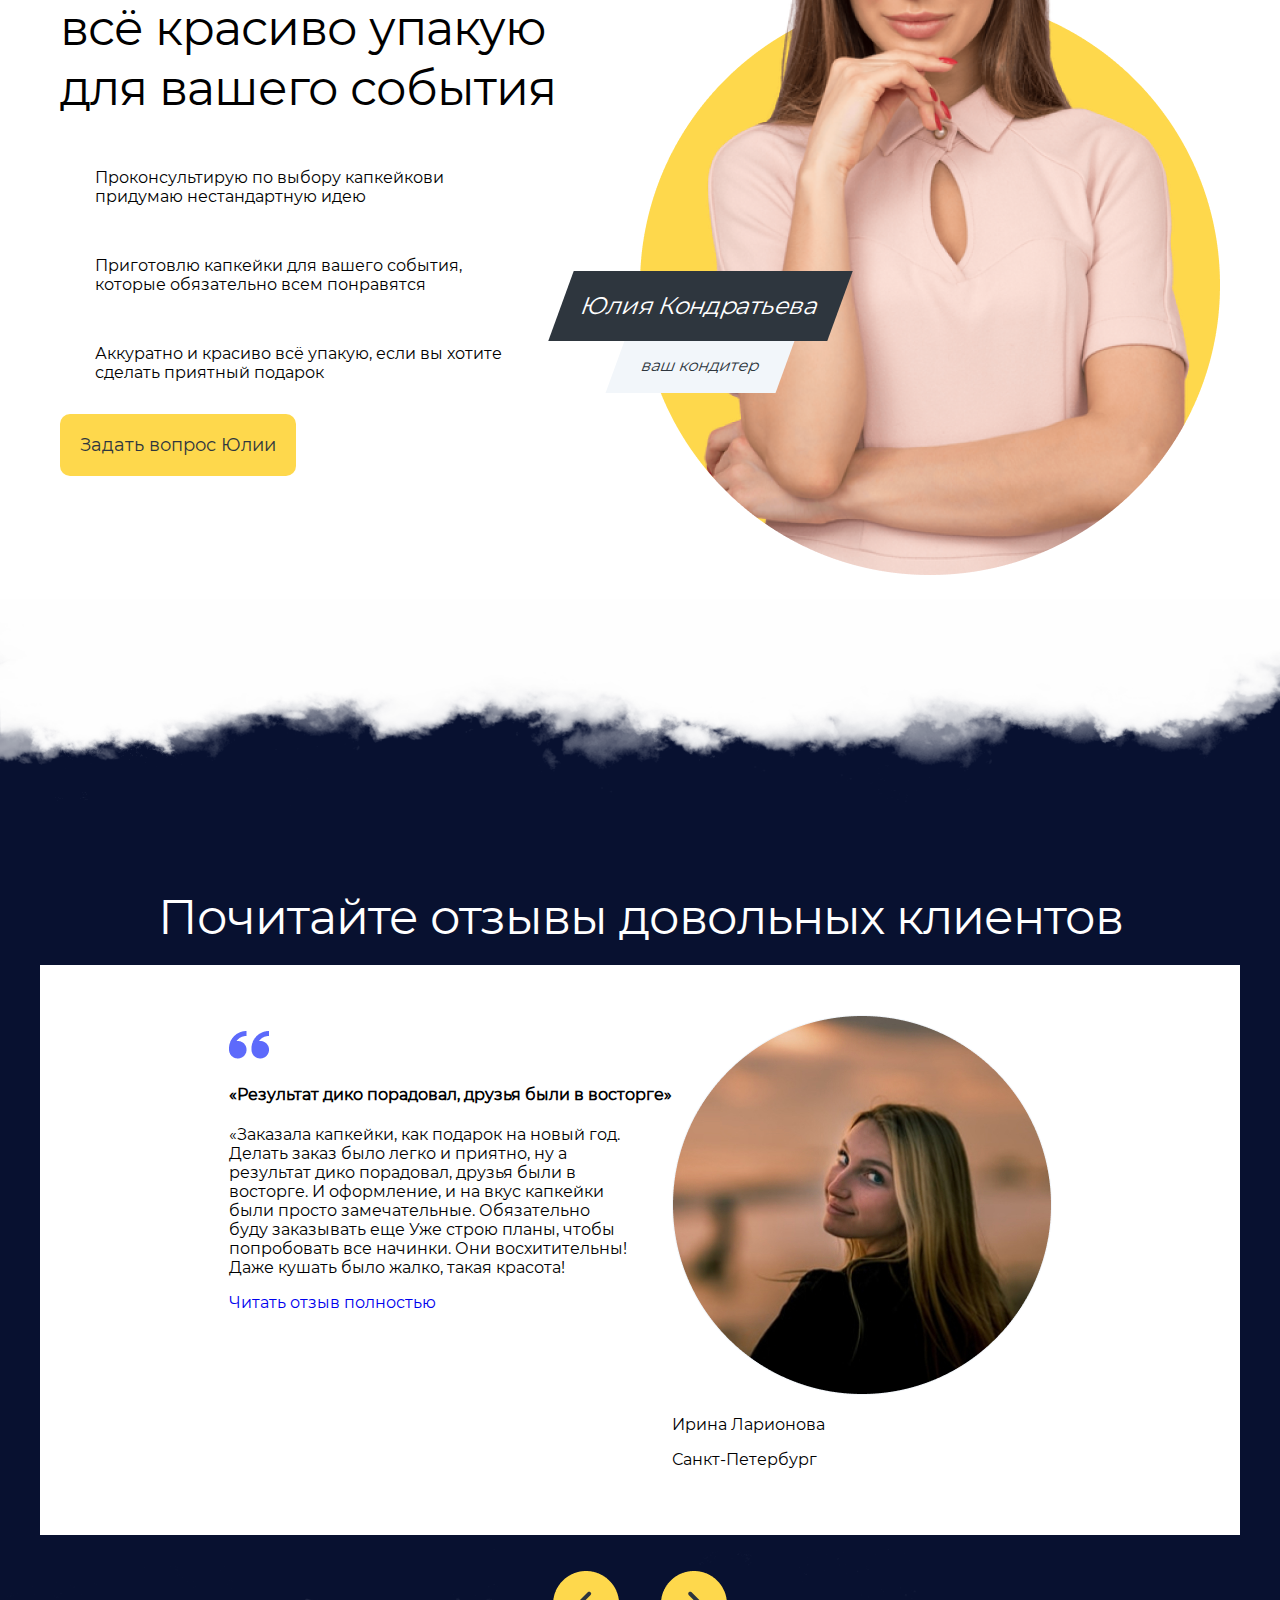
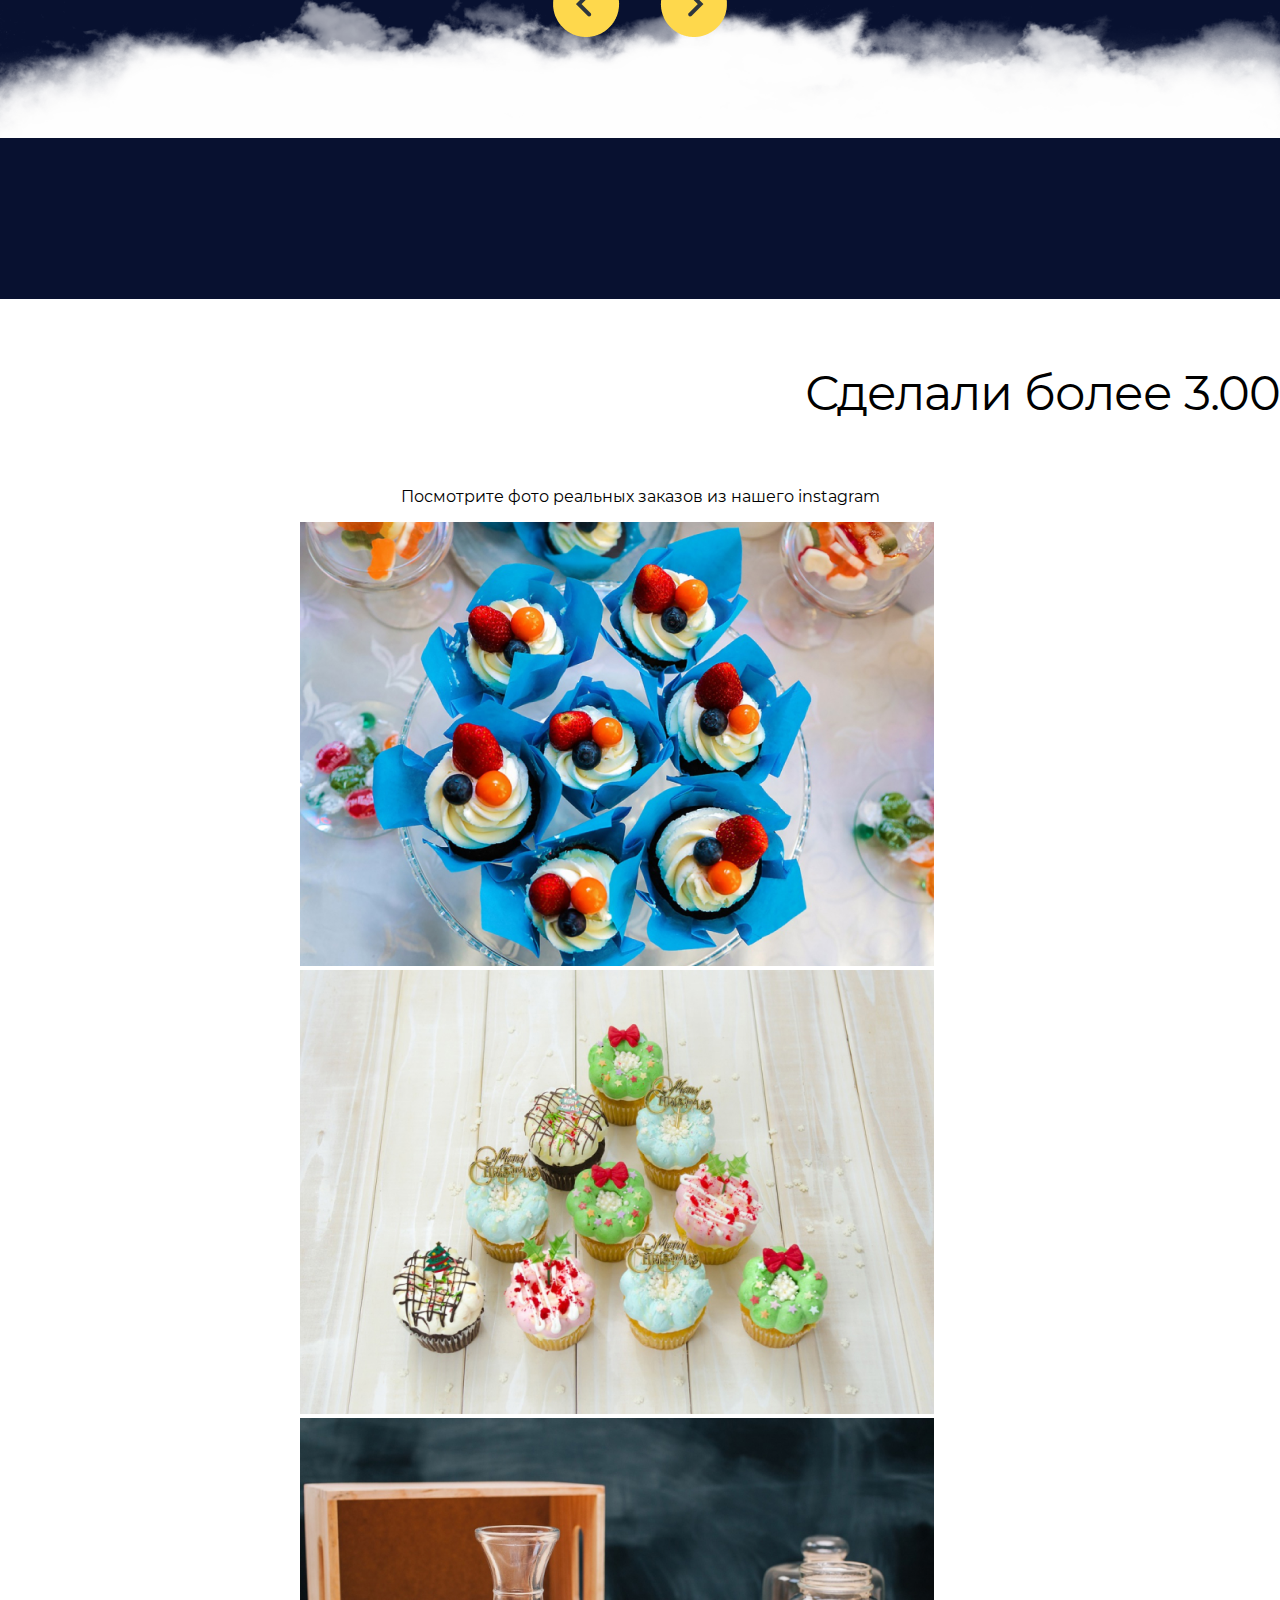
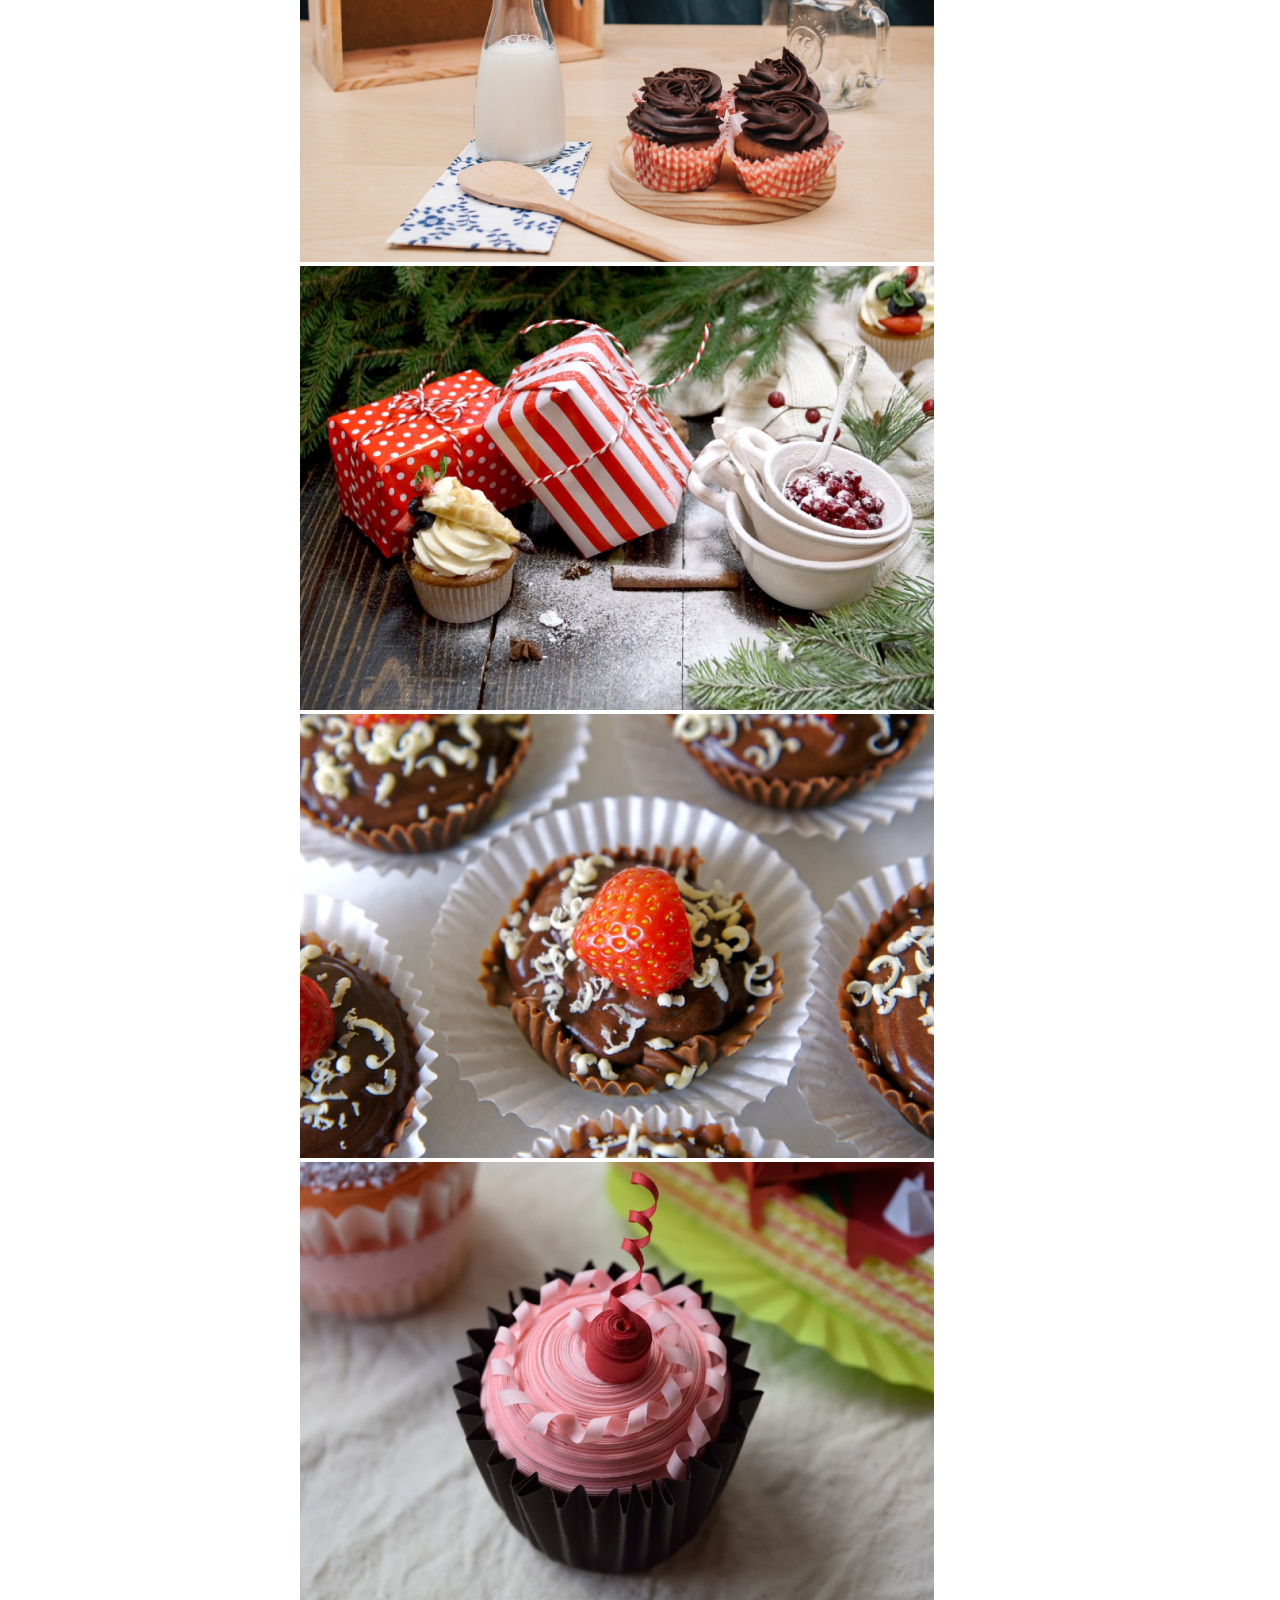
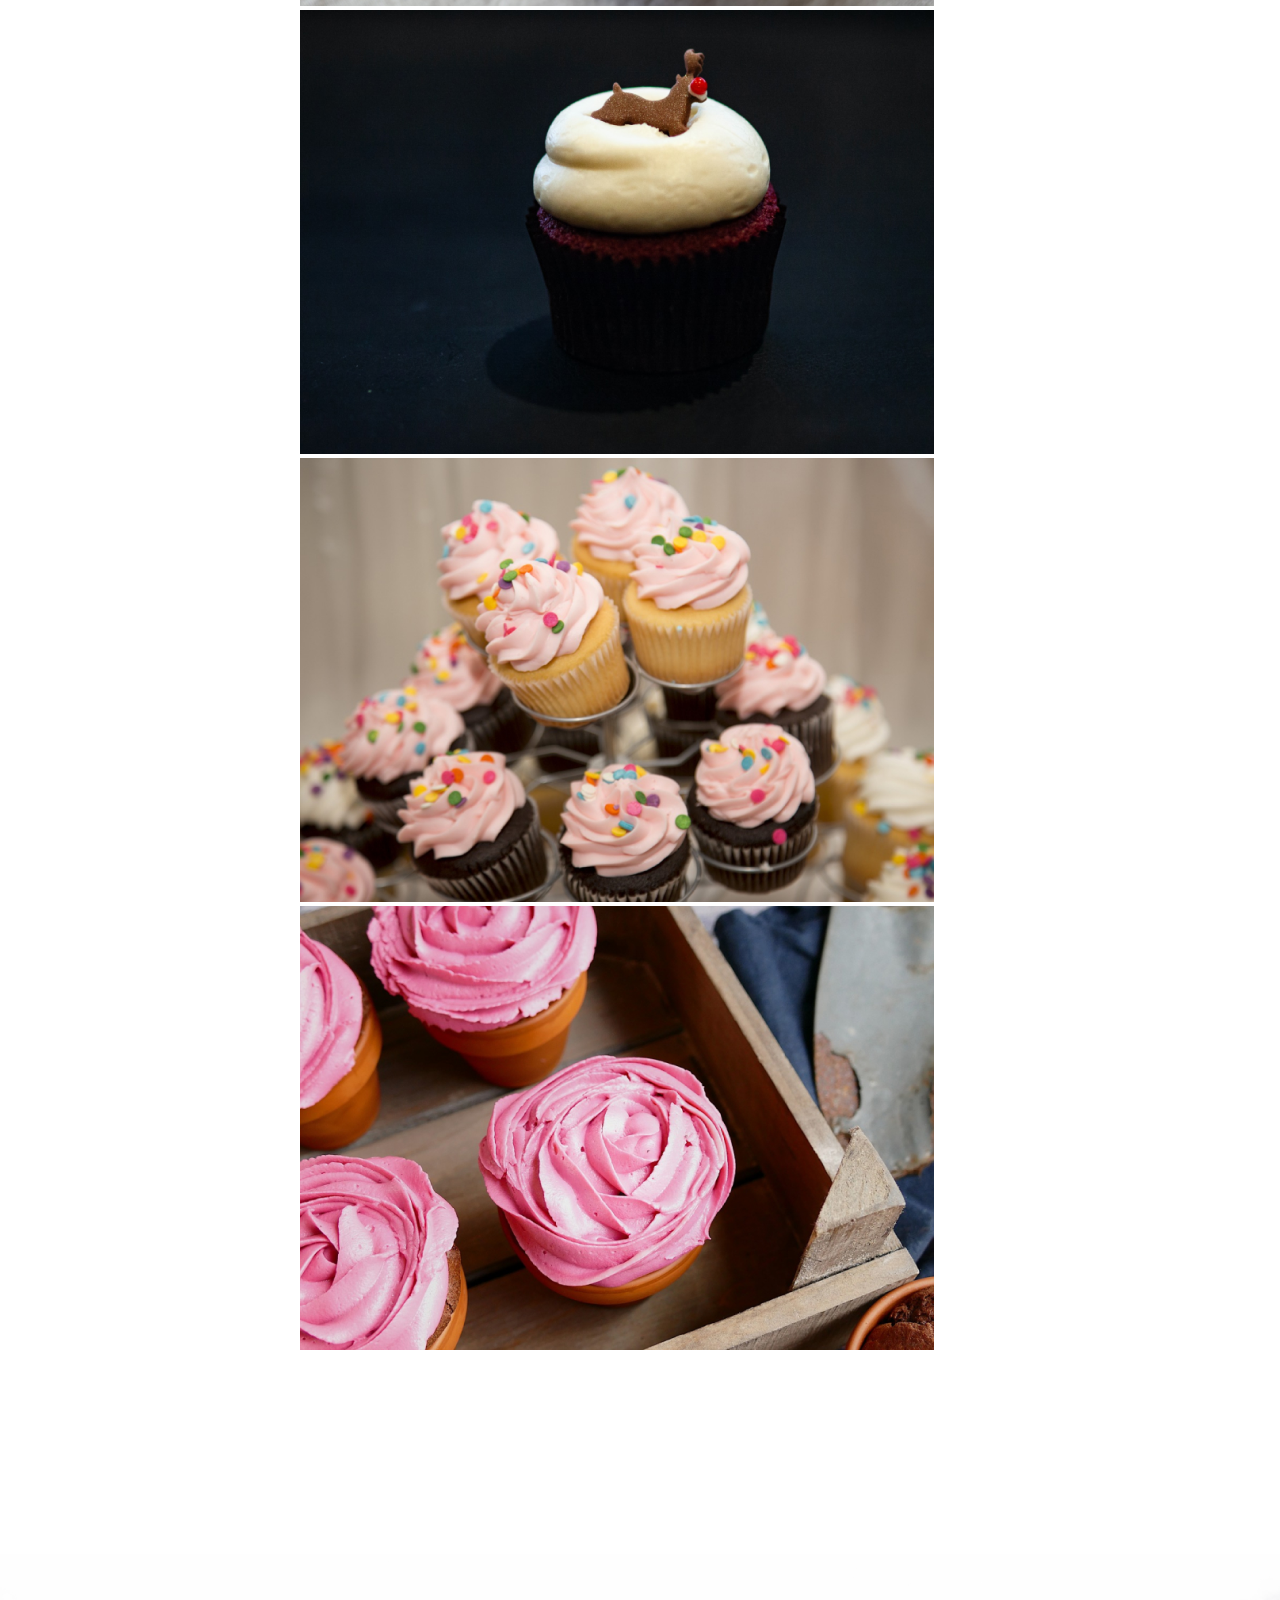
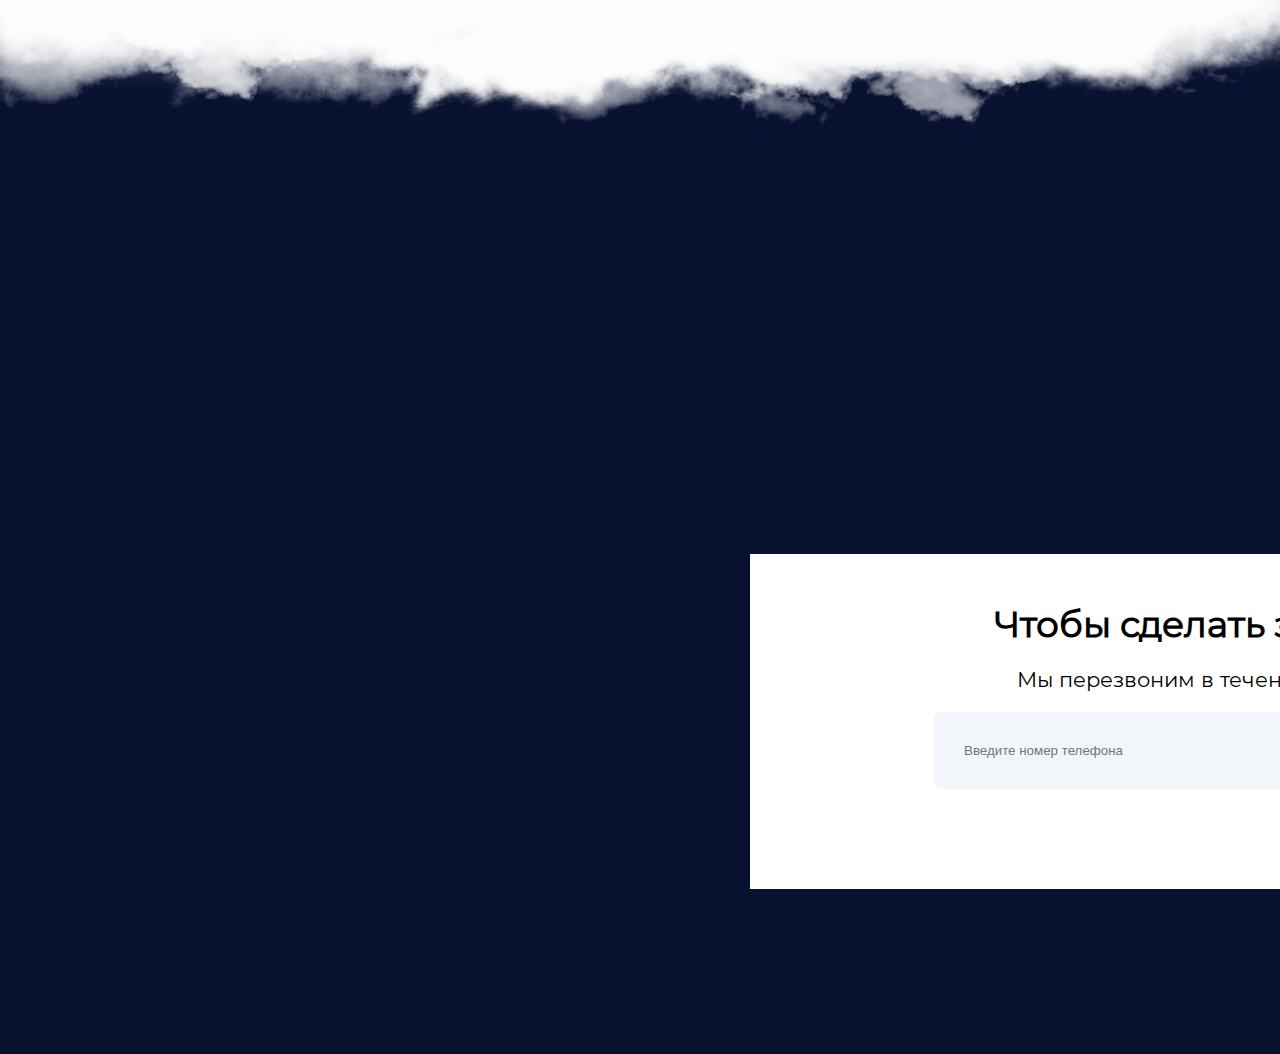
<file: static/index.html>
<!DOCTYPE html>
<html lang="en">
  <head>
    <meta charset="UTF-8" />
    <meta name="viewport" content="width=device-width, initial-scale=1.0" />
    <title>Document</title>
    <link rel="stylesheet" href="./css/app.css" />
    <link rel="stylesheet" href="./css/app__mobole_version.css" />
  </head>
  <body>
    <div class="container">
      <div class="header">
        <div class="header__text">
          <p class="header__logo_text">Сладкий сундук</p>
          <div class="headeer__logo__adres">
            <div><img src="./icones/location.png" alt="." /></div>
            <div>
              г. Санкт Петербург, <br />
              ул. Куйбышева 31
            </div>
          </div>

          <div class="header__logo_number">
            <div><img src="./icones/number.png" alt="." /></div>
            <div>
              8 (812) 844-95-49
              <br />
              Ежедневно с 9:00 до 20:00
            </div>
          </div>
        </div>
        <div class="header__baner">
          <a class="header__baner__button" href="#">вкуснейшие</a>

          <div class="header__h1">
            Пирожные и капкейки от 150 ₽/шт. с доставкой по Санкт Петербургу
          </div>
          <div class="header__p">
            Приготовим за 3 часа в день заказа. <br />
            Доставка на авто в холодильнике.
          </div>
          <div class="header__button">
            <div>Перейти в каталог</div>
            <div>
              9 различных <br />
              видов на выбор
            </div>
          </div>
        </div>
      </div>

      <div class="content">
        <div class="header__text_down">
          <p>Для любых событий и дорогих вам людей</p>
        </div>
        <div class="content__menu_list">
          <div class="menu__list_item">
            <div class="menu__list_item_img">
              <img src="../static/img/img1.png" alt="." />
            </div>
            <div class="menu__list_name">
              <h3>Кремовый замок</h3>
            </div>
            <div class="menu__list_description">
              <p>
                Нежный крем любого цвета на выбор,<br />
                вафельная основа
              </p>
            </div>
            <div class="menu__list_price">150 ₽/шт.</div>
            <div class="menu_list_button">
              <a href="#" class="menu__list_button_a"> Заказать</a>
            </div>
          </div>
          <div class="menu__list_item">
            <div class="menu__list_item_img">
              <img src="../static/img/img2.png" alt="." />
            </div>
            <div class="menu__list_name">
              <h3>Кремовый замок</h3>
            </div>
            <div class="menu__list_description">
              <p>
                Нежный крем любого цвета на выбор,<br />
                вафельная основа
              </p>
            </div>
            <div class="menu__list_price">150 ₽/шт.</div>
            <div class="menu_list_button">
              <a href="#" class="menu__list_button_a"> Заказать</a>
            </div>
          </div>
          <div class="menu__list_item">
            <div class="menu__list_item_img">
              <img src="../static/img/img3.png" alt="." />
            </div>
            <div class="menu__list_name">
              <h3>Кремовый замок</h3>
            </div>
            <div class="menu__list_description">
              <p>
                Нежный крем любого цвета на выбор,<br />
                вафельная основа
              </p>
            </div>
            <div class="menu__list_price">150 ₽/шт.</div>
            <div class="menu_list_button">
              <a href="#" class="menu__list_button_a"> Заказать</a>
            </div>
          </div>
          <div class="menu__list_item">
            <div class="menu__list_item_img">
              <img src="../static/img/img4.png" alt="." />
            </div>
            <div class="menu__list_name">
              <h3>Кремовый замок</h3>
            </div>
            <div class="menu__list_description">
              <p>
                Нежный крем любого цвета на выбор,<br />
                вафельная основа
              </p>
            </div>
            <div class="menu__list_price">150 ₽/шт.</div>
            <div class="menu_list_button">
              <a href="#" class="menu__list_button_a"> Заказать</a>
            </div>
          </div>
          <div class="menu__list_item">
            <div class="menu__list_item_img">
              <img src="../static/img/img5.png" alt="." />
            </div>
            <div class="menu__list_name">
              <h3>Кремовый замок</h3>
            </div>
            <div class="menu__list_description">
              <p>
                Нежный крем любого цвета на выбор,<br />
                вафельная основа
              </p>
            </div>
            <div class="menu__list_price">150 ₽/шт.</div>
            <div class="menu_list_button">
              <a href="#" class="menu__list_button_a"> Заказать</a>
            </div>
          </div>
          <div class="menu__list_item">
            <div class="menu__list_item_img">
              <img src="../static/img/img6.png" alt="." />
            </div>
            <div class="menu__list_name">
              <h3>Кремовый замок</h3>
            </div>
            <div class="menu__list_description">
              <p>
                Нежный крем любого цвета на выбор,<br />
                вафельная основа
              </p>
            </div>
            <div class="menu__list_price">150 ₽/шт.</div>
            <div class="menu_list_button">
              <a href="#" class="menu__list_button_a"> Заказать</a>
            </div>
          </div>
          <div class="menu__list_item">
            <div class="menu__list_item_img">
              <img src="../static/img/img7.png" alt="." />
            </div>
            <div class="menu__list_name">
              <h3>Кремовый замок</h3>
            </div>
            <div class="menu__list_description">
              <p>
                Нежный крем любого цвета на выбор,<br />
                вафельная основа
              </p>
            </div>
            <div class="menu__list_price">150 ₽/шт.</div>
            <div class="menu_list_button">
              <a href="#" class="menu__list_button_a"> Заказать</a>
            </div>
          </div>
          <div class="menu__list_item">
            <div class="menu__list_item_img">
              <img src="../static/img/img8.png" alt="." />
            </div>
            <div class="menu__list_name">
              <h3>Кремовый замок</h3>
            </div>
            <div class="menu__list_description">
              <p>
                Нежный крем любого цвета на выбор,<br />
                вафельная основа
              </p>
            </div>
            <div class="menu__list_price">150 ₽/шт.</div>
            <div class="menu_list_button">
              <a href="#" class="menu__list_button_a"> Заказать</a>
            </div>
          </div>
          <div class="menu__list_item">
            <div class="menu__list_item_img">
              <img src="../static/img/img9.png" alt="." />
            </div>
            <div class="menu__list_name">
              <h3>Кремовый замок</h3>
            </div>
            <div class="menu__list_description">
              <p>
                Нежный крем любого цвета на выбор,<br />
                вафельная основа
              </p>
            </div>
            <div class="menu__list_price">150 ₽/шт.</div>
            <div class="menu_list_button">
              <a href="#" class="menu__list_button_a"> Заказать</a>
            </div>
          </div>
        </div>
      </div>

      <div class="banner">
        <div class="banner__text">
          <a href="#" class="baner__button">Не нашли то что нужно?</a>
          <h3>Приготовим заказ любой сложности по фото или эскизу</h3>
          <p>
            Загрузите фотографию или эскиз капкейков и мы рассчитаем стоимость
            за 30 минут
          </p>
          <a href="#" class="banner_text2">Загрузить фотографию</a>
        </div>
      </div>

      <div class="contact">
        <div class="contact__text">
          <a href="#" class="contact__text_button1">Кто будет готовить?</a>
          <h3>Лично приготовлю и всё красиво упакую для вашего события</h3>
          <ul>
            <li>
              Проконсультирую по выбору капкейкови придумаю нестандартную идею
            </li>
            <li>
              Приготовлю капкейки для вашего события, которые обязательно всем
              понравятся
            </li>
            <li>
              Аккуратно и красиво всё упакую, если вы хотите сделать приятный
              подарок
            </li>
          </ul>

          <a href="#" class="contact__text_button2">Задать вопрос Юлии</a>
        </div>
        <div class="contact__img">
          <img src="./img/woman.png" alt="." />

          <div class="contact__img_name1">Юлия Кондратьева</div>
          <div class="contact__img_name2">ваш кондитер</div>
        </div>
      </div>

      <div class="reviews">
        <div class="reviews__text">
          <h3>Почитайте отзывы довольных клиентов</h3>
        </div>
        <div class="reviews__item">
          <div class="reviews__item_text">
            <p>
              <img src="./img/quotes.png" alt="" />
            </p>
            <h4>«Результат дико порадовал, друзья были в восторге»</h4>
            <p class="reviews__item_text1">
              «Заказала капкейки, как подарок на новый год. Делать заказ было
              легко и приятно, ну а результат дико порадовал, друзья были в
              восторге. И оформление, и на вкус капкейки были просто
              замечательные. Обязательно буду заказывать еще Уже строю планы,
              чтобы попробовать все начинки. Они восхитительны! Даже кушать было
              жалко, такая красота!
            </p>

            <a href="#" class="reviews__item_button">Читать отзыв полностью</a>
          </div>
          <div class="reviews__item_img">
            <img
              class="reviews__item_img1"
              src="./img/commentator1.png"
              alt=""
            />
            <p>Ирина Ларионова</p>
            <p>Санкт-Петербург</p>
          </div>
        </div>
        <ul class="reviews__controls">
          <li>
            <a href="#"><img src="./img/left.png" alt="" /></a>
          </li>

          <li>
            <a href="#"><img src="./img/right.png" alt="" /></a>
          </li>
        </ul>
      </div>

      <div class="content__menu">
        <div class="content__menu-text">
          <h4>Сделали более 3.000 заказов за 2 года</h4>
          <p>Посмотрите фото реальных заказов из нашего instagram</p>
        </div>

        <div class="content__menu_menu">
          <img src="./img/food0.png" alt="." />
          <img src="./img/food1.png" alt="." />
          <img src="./img/food2.png" alt="." />
          <img src="./img/food3.png" alt="." />
          <img src="./img/food4.png" alt="." />
          <img src="./img/food5.png" alt="." />
          <img src="./img/food6.png" alt="." />
          <img src="./img/food7.png" alt="." />
          <img src="./img/food8.png" alt="." />
        </div>
      </div>

      <div class="form">
        <div class="application__form">
          <form action="#" method="post">
            <h4>Чтобы сделать заказ, укажите ваш телефон:</h4>
            <p>
              Мы перезвоним в течение 15 минут, чтобы уточнить ваши пожелания.
            </p>
            <div class="form__row">
              <input
                type="tel"
                name="phone"
                placeholder="Введите номер телефона"
                required
              />

              <a href="#">Сделать зака</a>
            </div>
          </form>
        </div>
      </div>
    </div>
  </body>
</html>
</file>
<file: static/css/app.css>
@font-face {
  font-family: "Montserrat-Regular";
  src: url(../fons/Montserrat-Regular.ttf);
}

@font-face {
  font-family: "Montserrat-Bold";
  src: url(../fons/Montserrat-Bold.ttf);
}

ul {
  list-style: none;
}

body {
  padding: 0;
  margin: 0;
  font-family: "Montserrat-Regular";
}

.header {
  width: 100%;
  background-image: url(../img/header.jpg);
  background-size: 100%;
  background-repeat: no-repeat;
  /* padding-bottom: 100%; */
  min-height: 1500px;
}

.header__text {
  width: 1100px;
  margin: auto;
  display: flex;
  color: #fff;
  padding-top: 20px;
}

.header__logo_text {
  width: 700px;
  margin: 0;
  padding: 0;
}

.headeer__logo__adres,
.header__logo_number {
  width: 250px;
  display: flex;
}

.header__logo_number div:last-child,
.headeer__logo__adres div:last-child {
  padding-left: 8px;
}

.header__baner__button {
  background-color: #f2f6fa;
  text-decoration: none;
  color: #2e363e;
  padding: 8px;
  border-radius: 7px;
}

.header__baner {
  width: 1100px;
  margin: 200px auto;
  color: #ffffff;
}

.header__h1 {
  font-size: 48px;
  width: 647px;
  font-weight: 700;
  line-height: 60px;
  letter-spacing: -1px;
  text-align: left;
  margin-top: 50px;
}

.header__p {
  font-size: 24px;
  font-weight: 400;
  line-height: 34.32px;
  text-align: left;
  margin-top: 10px;
}

.header__button {
  display: flex;
  margin-top: 50px;
}
.header__button div:first-child {
  font-size: 18px;
  font-weight: 500;
  line-height: 27.36px;
  text-align: center;
  color: #2e363e;
  background-color: #fed84c;
  padding: 30px;
  border-radius: 5px;
}

.header__button div:last-child {
  padding: 30px;
}

.header__text_down {
  display: flex;
  justify-content: center;
  font-size: 40px;
  color: red;
}
/* _____________________________________________________________________________ */

.content {
  width: 1100px;
  margin: auto;
}

.content__menu_list {
  display: flex;
  flex-wrap: wrap;
  justify-content: center;
}

.menu__list_item {
  width: 350px;
  margin: 8px;
}

.menu__list_item_img img {
  width: 100%;
}

.menu__list_name {
  font-family: "Montserrat-Bold";
  font-size: 24px;
  font-weight: 700;
  line-height: 34.32px;
  text-align: left;
}

.menu__list_description {
  font-size: 16px;
  font-weight: 400;
  line-height: 24px;
  text-align: left;
}

.menu__list_price {
  font-size: 24px;
  font-weight: 500;
  line-height: 36px;
  text-align: left;
}

.menu__list_button_a {
  font-size: 18px;
  font-weight: 500;
  line-height: 27.36px;
  text-align: center;
  text-decoration: none;
  background-color: #fed84c;
  color: #2e363e;
  padding: 15px;
  border-radius: 10px;
}

.menu_list_button {
  margin-top: 30px;
  margin-bottom: 30px;
}

/* ____________________________________________________ */

.banner {
  display: flex;
  justify-content: end;
  align-items: center;
  width: 100%;
  height: 1352px;
  background-color: #081130;
  background-image: url(../img/icon_obloca.png), url(../img/icon_obloca2.png),
    url(../img/phone\ 1.png);
  background-repeat: no-repeat;
  background-position-y: 0px, 800px, 319px;
  background-position-x: 0px, 0px, -0px;
  background-size: 100%, 100%, 1000px;
}

.banner__text {
  margin-right: 400px;
}

.banner__text a {
  text-decoration: none;
}

.baner__button {
  width: 190px;
  height: 17px;
  color: #2e363e;
  background-color: #f2f6fa;
  padding: 10px;
  border-radius: 10px;
}

.banner__text h3 {
  width: 481px;
  height: 180px;

  font-size: 48px;
  font-weight: 500;
  line-height: 60px;
  letter-spacing: -1px;
  text-align: left;
  color: #ffffff;
}

.banner__text p {
  width: 481px;
  height: 61px;
  color: #ffffff;
  font-size: 21px;
  font-weight: 400;
  line-height: 30.03px;
  letter-spacing: -0.20000000298023224px;
  text-align: left;
}

.banner_text2 {
  width: 220px;
  padding: 30px 50px 30px 50px;
  gap: 10px;
  border-radius: 8px 0px 0px 0px;
  opacity: 0px;
  background-color: #fed84c;
  margin-top: 20px;
  display: block;
  text-align: center;
}
/* ____________________________________________________ */
.contact {
  display: flex;
  justify-content: center;
  align-items: center;
  width: 1100px;
  margin: auto auto 20px auto;
}

.contact__text a {
  text-decoration: none;
}

.contact__text_button1 {
  width: 155px;
  height: 17px;
  font-size: 20px;
  font-weight: 400;
  line-height: 16.5px;
  letter-spacing: 0.1em;
  text-align: left;
  background: #f2f6fa;
  color: #2e363e;
  padding: 20px;
}

.contact__text h3 {
  width: 580px;
  font-size: 48px;
  font-weight: 500;
  line-height: 60px;
  letter-spacing: -1px;
  text-align: left;
}

.contact__text ul li::marker {
  color: #5d6afb;
}
.contact__text ul li {
  margin: 50px 0;
}

.contact__text ul {
  width: 438px;
  padding-left: 35px;
}

.contact__text_button2 {
  width: 199px;
  height: 28px;
  font-size: 18px;
  font-weight: 500;
  line-height: 27.36px;
  text-align: center;
  background-color: #fed84c;
  color: #2e363e;
  padding: 20px;
  border-radius: 10px;
}

.contact__img_name1 {
  /* transform: matrix3d(2px); */
  width: 239px;
  height: 30px;
  background-color: #2e363e;
  color: #ffffff;
  font-size: 24px;
  font-weight: 500;
  line-height: 29.26px;
  letter-spacing: -0.30000001192092896px;
  text-align: center;
  padding: 20px;
  position: absolute;
  bottom: 238px;
  left: -79px;
  transform: skew(-20deg);
}

.contact__img_name2 {
  width: 170px;
  height: 22px;
  padding: 15px 0px 15px 0px;
  background-color: #f2f6fa;
  color: #2e363e;
  margin-left: 30px;
  text-align: center;
  position: absolute;
  bottom: 186px;
  left: -55px;
  transform: skew(-20deg);
}

.contact__img {
  margin-top: 20px;
  position: relative;
}
/* ____________________________________________________ */

.reviews {
  width: 100%;
  height: 1300px;
  background-image: url(../img/icon_obloca3.png), url(../img/icon_obloca4.png);
  background-repeat: no-repeat;
  background-position-y: 0px, 950px, 319px;
  background-position-x: 0px, 0px, -0px;
  background-size: 100%, 100%, 1000px;
  background-color: #081130;
}

.reviews__controls {
  display: flex;
  justify-content: center;
  padding: 30px;
}

.reviews__controls li {
  padding: 20px;
}

.reviews__item {
  width: 1000px;
  display: flex;
  justify-content: center;
  margin: -30px auto;
  background-color: #fff;
  padding: 50px 100px;
}

.reviews__text h3 {
  font-size: 48px;
  font-weight: 500;
  line-height: 60px;
  letter-spacing: -1px;
  text-align: center;
  height: 60px;
  color: #ffffff;
}

.reviews__text {
  padding-top: 240px;
}

.reviews__item_text1 {
  width: 400px;
}
.reviews__item_button {
  text-decoration: none;
}

/* ____________________________________________________ */

.content__menu_menu {
  grid-template: auto;
  margin-left: 300px;
  width: 10px, 920px;
  height: 1px, 350px;
}

.content__menu-text h4 {
  display: flex;
  justify-content: center;
  margin-left: 800px;
  width: 938px;
  height: 60px;
  font-size: 48px;
  font-weight: 500;
  line-height: 60px;
  letter-spacing: -1px;
  text-align: center;
}

.content__menu-text p {
  display: flex;
  justify-content: center;
}

/* добавить облака */
/* ____________________________________________________ */

.application__form {
  width: 1300px;
  display: flex;
  position: relative;
  left: 550px;
  top: 600px;
  justify-content: center;
  text-align: center;
  margin: 200px;
  padding-bottom: 100px;
  background-color: #fff;
}

input[name="phone"] {
  padding: 30px;
  width: 380px;
  border: none;
  background-color: #f2f6fa;
  border-radius: 8px;
  margin-right: 30px;
}

.form {
  width: 100%;
  height: 1100px;
  background-color: #081130;
  background-image: url(/static/img/icon_obloca.png);
  background-repeat: no-repeat;
  background-size: 100%;
}

.application__form a {
  display: block;
  text-decoration: none;
  width: 380px;
  padding: 29px 41px 29px 41px;
  background-color: #fed84c;
  border-radius: 8px;
}

.application__form h4 {
  font-size: 36px;
  margin-bottom: 10px;
}

.application__form p {
  font-size: 21px;
  margin-bottom: 20px;
}

.form__row {
  display: flex;
}
</file>
<file: static/css/app__mobole_version.css>
@media screen and (max-width: 500px) {
  /* общая стилизация  */

  .header__h1,
  .header__text_down,
  .banner__text h3,
  .contact__text h3,
  .reviews__text h3 {
    font-size: 20px;
    padding: 10px;
    line-height: 25px;
  }

  .header__text,
  .header__button {
    flex-direction: column;
    padding: 10px;
  }
  .header__button div:first-child {
    line-height: 17.36px;
    padding: 10px;
    width: 200px;
  }

  .header__logo_text,
  .header__text,
  .header__baner,
  .header__h1,
  .content,
  .contact,
  .reviews__item {
    width: 100%;
  }
  .form__row {
    width: 80%;
    margin: auto;
  }
  .menu__list_item h3,
  .menu__list_description p,
  .menu__list_price,
  .menu_list_button {
    text-align: center;
  }

  .contact,
  .reviews__item {
    flex-direction: column;
  }
  /* _____________________________________________________________________________________ */

  /* стилизация header */

  .header {
    background-color: #081130;
    background-image: none;
    min-height: auto;
  }

  .header__baner__button {
    margin: 10px;
  }
  .header__logo_text {
    padding: 10px;
  }
  .header__logo_number {
    margin-top: 10px;
  }
  .header__baner {
    margin: 0;
  }

  .header__p {
    font-size: 16px;
    line-height: 22.32px;
    padding: 10px;
  }
  /* _____________________________________________________________________________________ */
  /* стилизация contact */

  .content__menu_menu {
    margin-left: 10px;
  }
  .menu__list_item_img img {
    width: 90%;
  }
  .menu__list_item_img {
    display: flex;
    justify-content: center;
  }
  .content__menu_menu img {
    width: 98%;
  }
  .menu__list_item {
    width: 100%;
  }

  .content__menu-text h4 {
    margin-left: 10px;
    width: 100%;
    font-size: 20px;
  }

  /* _____________________________________________________________________________________ */
  /* стилизация banner */
  .banner {
    height: 500px;
    background-image: none;
    display: flex;
    flex-direction: column;
    align-items: center;
    justify-content: center;
  }
  .banner__text {
    margin: 10px;
    width: 77%;
  }
  .banner_text2 {
    margin-top: 77px;
  }

  .banner__text h3 {
    width: 100%;
    height: auto;
    padding: 0;
  }
  .banner__text p {
    width: 100%;
  }

  /* _____________________________________________________________________________________ */

  /* стилизация contact */

  .contact__img img {
    width: 100%;
  }
  .contact__img_name1 {
    bottom: 68px;
    left: 87px;
  }

  .contact__text h3 {
    width: 100%;
  }
  .contact__text {
    text-align: center;
    margin-top: 45px;
  }
  .contact__text ul {
    padding-left: 0;
    width: 100%;
  }
  .contact__text ul li {
    margin: 30px 0;
  }

  .contact__img_name2 {
    bottom: 17px;
    left: 105px;
  }

  /* _____________________________________________________________________________________ */

  /* ститлизация reviews */

  .reviews__item {
    padding: 10px;
    margin-top: 162px;
  }
  .reviews__text {
    padding-top: 22px;
  }

  .reviews__text h3 {
    height: auto;
  }
  .reviews,
  .form {
    background-image: none;
  }

  /* _____________________________________________________________________________________ */

  /* стилизация form */

  .form {
    height: 100%;
  }
  .application__form {
    width: 98%;
    position: static;
    margin: auto;
    padding-bottom: 0;
  }
  .application__form form {
    width: 100%;
  }
  .form__row {
    display: flex;
    flex-direction: column;
  }
  input[name="phone"] {
    width: 100%;
    padding-right: 0;
    margin-right: 0;
    padding-left: 0;
    text-align: center;
  }
  .form__row a {
    width: 100%;
    padding-right: 0;
    padding-left: 0;
    text-align: center;
    margin-top: 11px;
    margin-bottom: 11px;
  }
}
</file>
